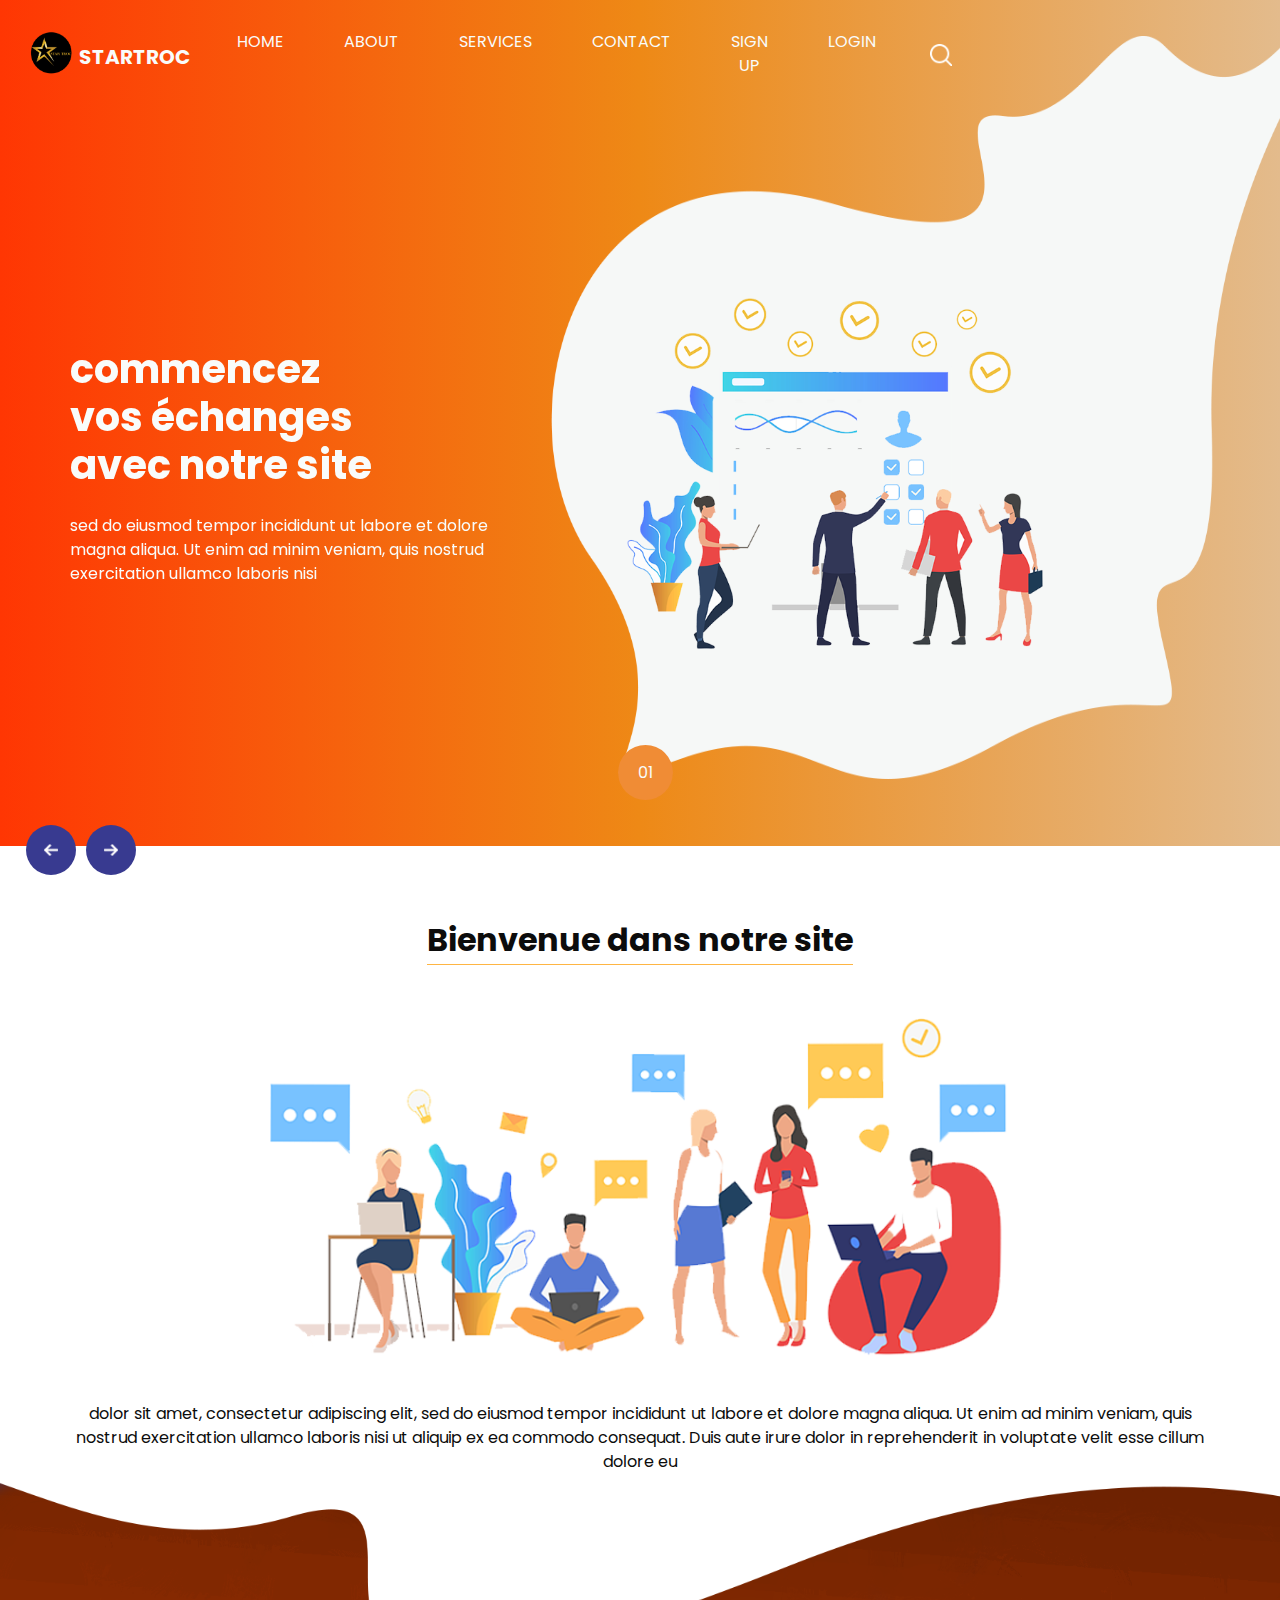
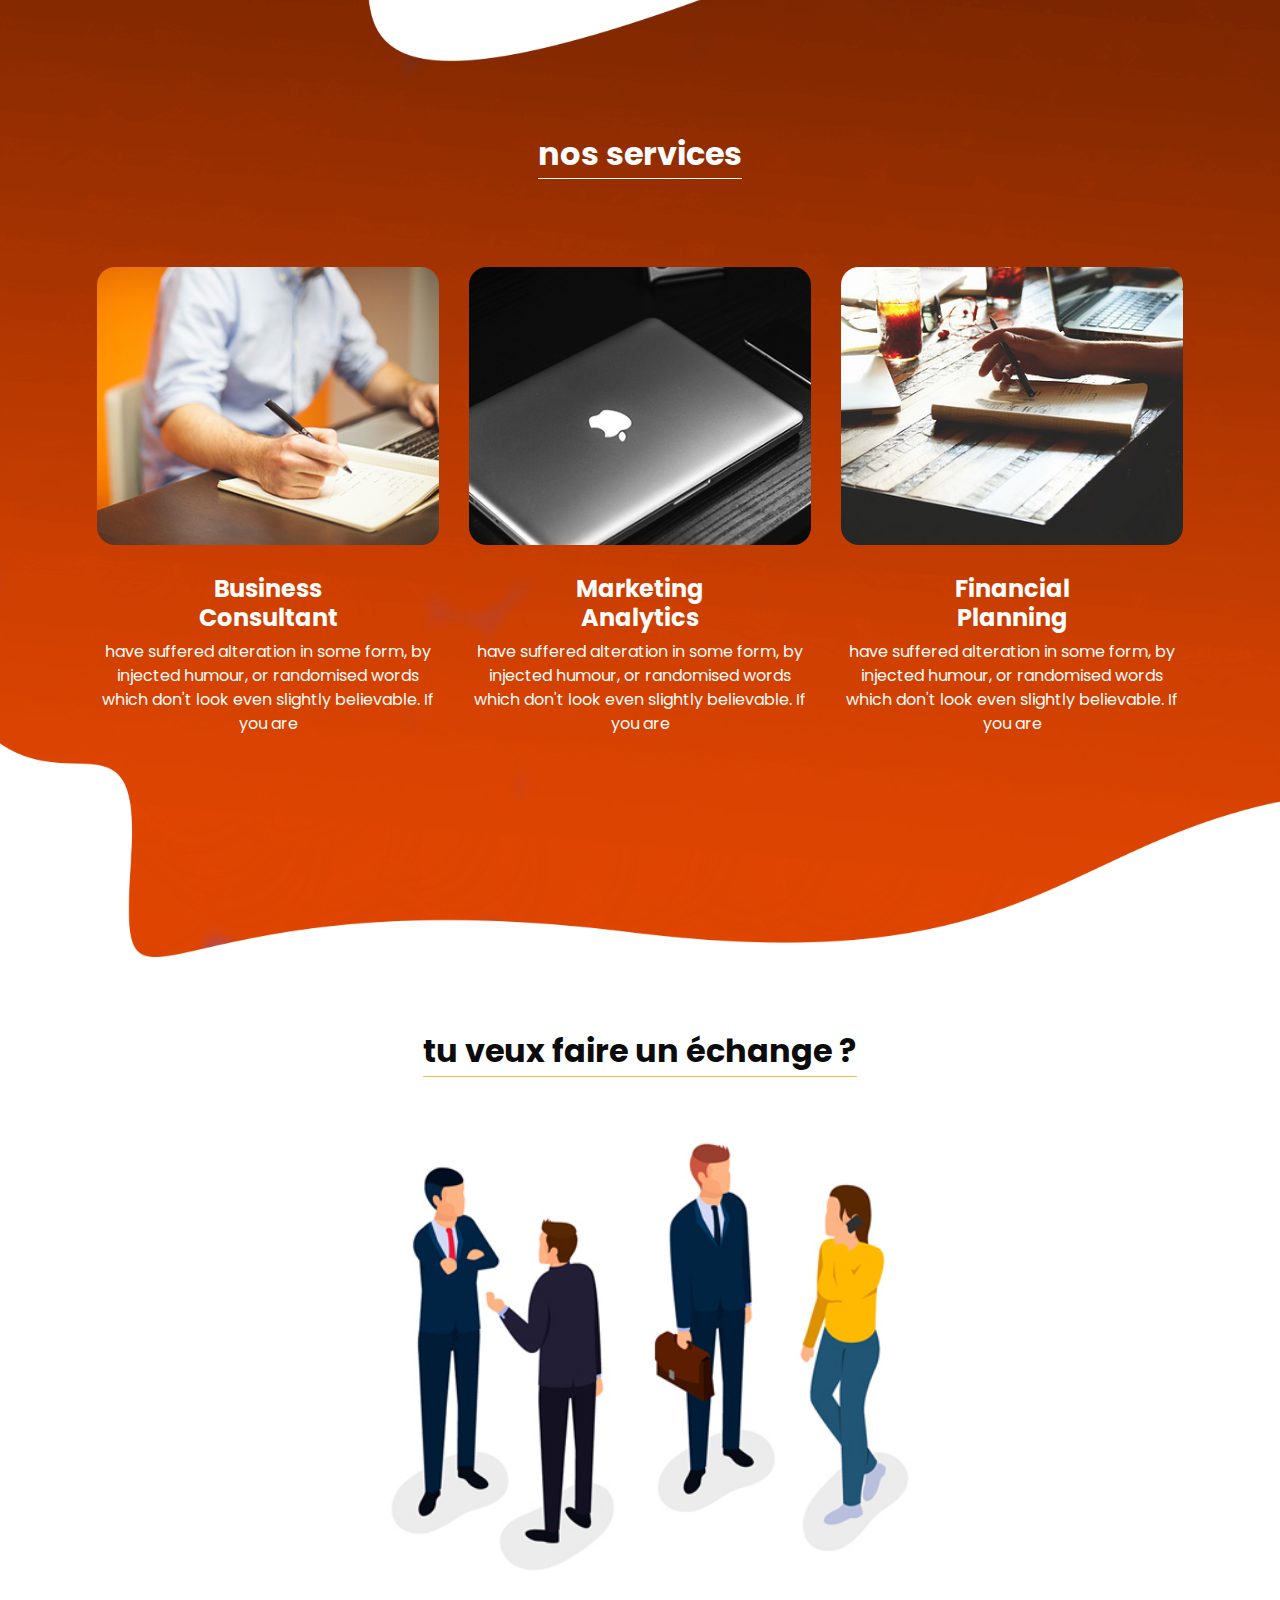
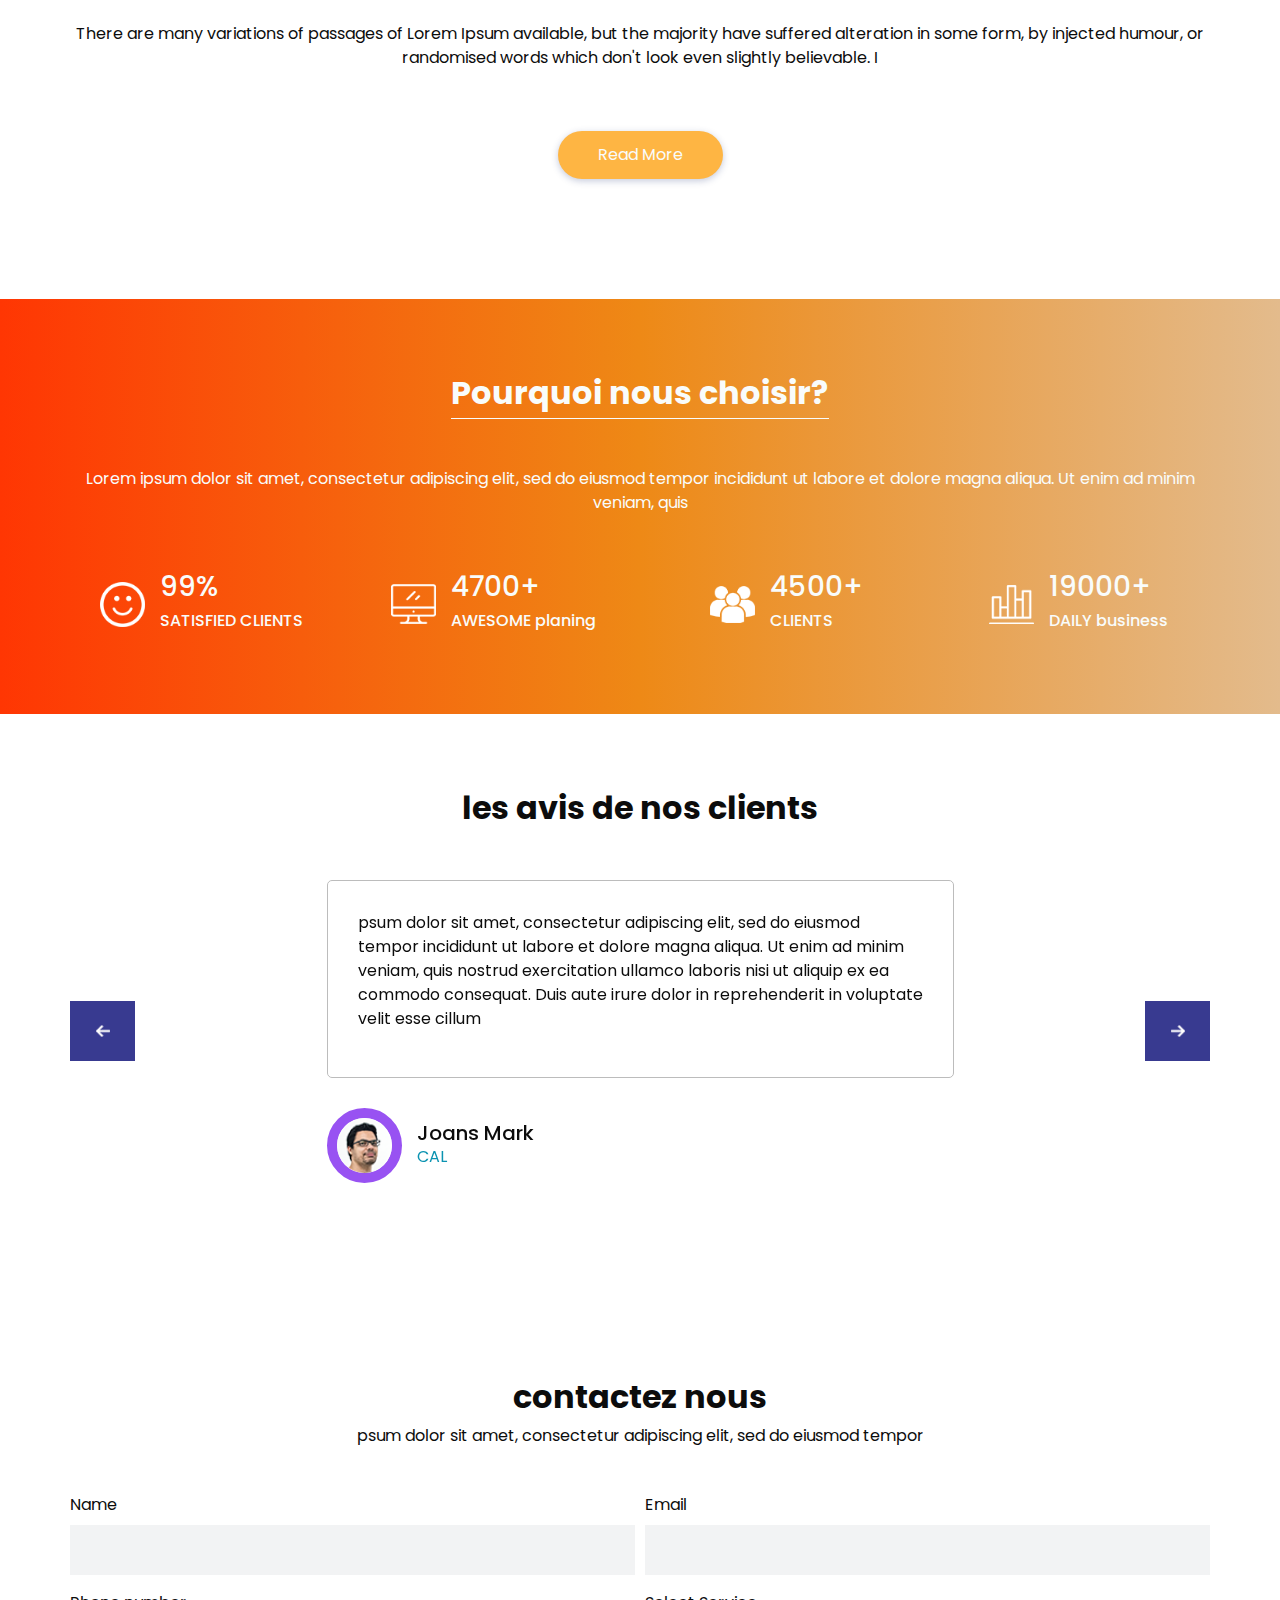
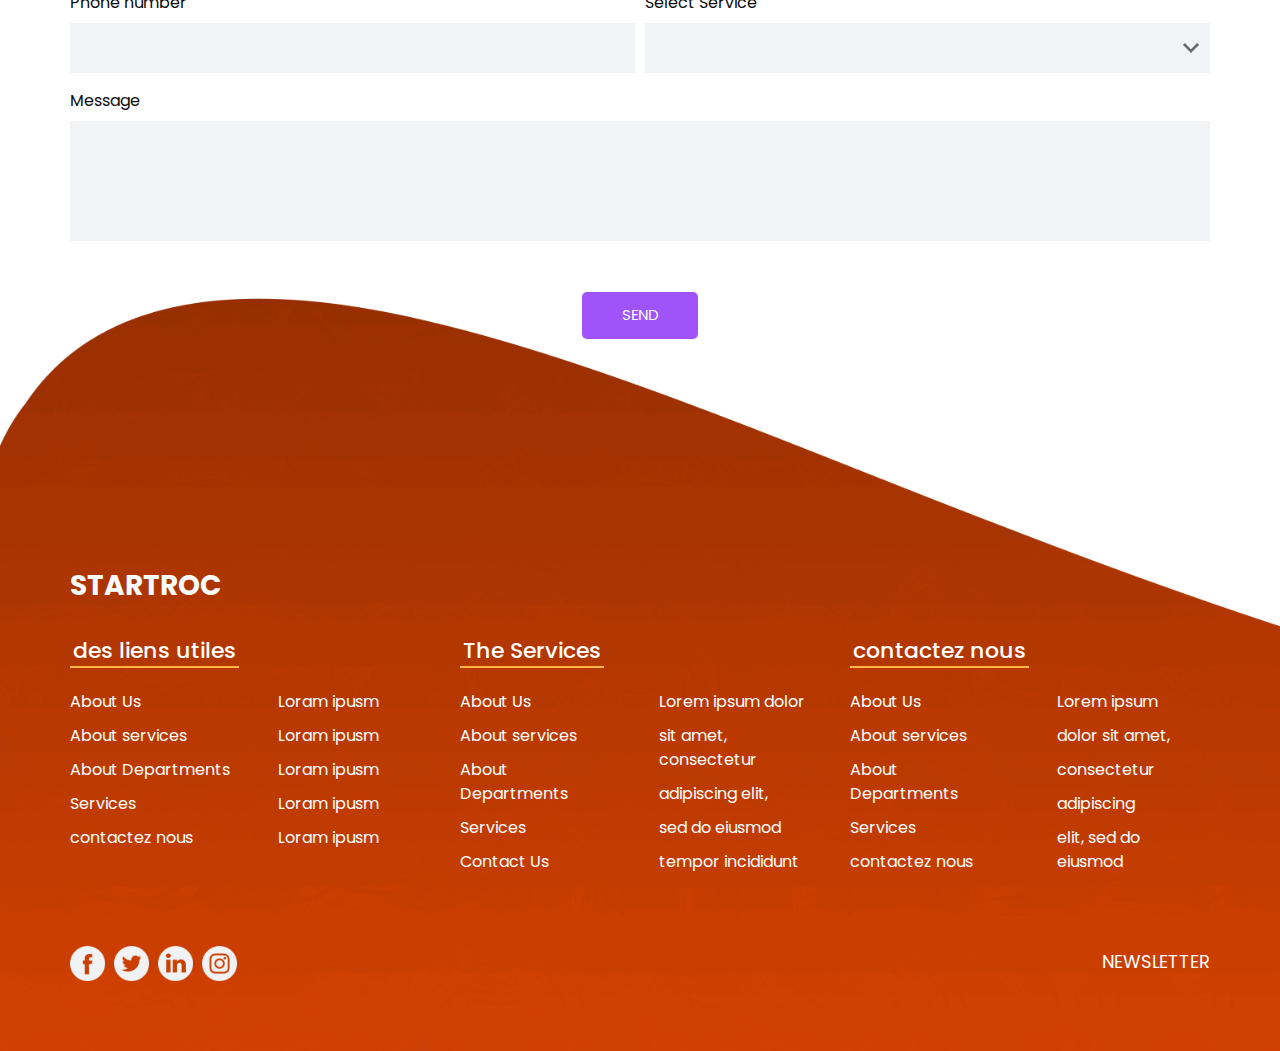
<file: BigWing/index.html>
<!DOCTYPE html><html><head><meta charset="utf-8"/>

  
  <meta http-equiv="X-UA-Compatible" content="IE=edge"/>
  <!-- Mobile Metas -->

  <meta name="viewport" content="width=device-width, initial-scale=1, shrink-to-fit=no"/>
  <!-- Site Metas -->
  <meta name="keywords" content=""/>
  <meta name="description" content=""/>
  <meta name="author" content=""/>

  <title>startroc</title>
  <!--<img src="images/logo.png" height="100px" width="100px">-->

  <!-- slider stylesheet -->
  <link rel="stylesheet" type="text/css" href="https://cdnjs.cloudflare.com/ajax/libs/OwlCarousel2/2.1.3/assets/owl.carousel.min.css"/>

  <!-- bootstrap core css -->
  <link rel="stylesheet" type="text/css" href="css/bootstrap.css"/>

  <!-- fonts style -->
  <link href="https://fonts.googleapis.com/css?family=Dosis:400,500|Poppins:400,700&amp;display=swap" rel="stylesheet"/>
  <!-- Custom styles for this template -->
  <link href="css/style.css" rel="stylesheet"/>
  <!-- responsive style -->
  <link href="css/responsive.css" rel="stylesheet"/>
</head>

<body>
  <div class="hero_area">
    <!-- header section strats -->
    <header class="header_section">
      <div class="container-fluid">
        <div class="row">
          <div class="col-lg-8">
            <nav class="navbar navbar-expand-lg custom_nav-container ">
              <img src="images/logo.png" height="50px" width="60px">
              <a class="navbar-brand" href="index.html">
                <span>
                  startroc
                </span>
              </a>
              
              <button class="navbar-toggler" type="button" data-toggle="collapse" data-target="#navbarSupportedContent" aria-controls="navbarSupportedContent" aria-expanded="false" aria-label="Toggle navigation">
                <span class="navbar-toggler-icon"></span>
              </button>

              <div class="collapse navbar-collapse" id="navbarSupportedContent">
                <div class="d-flex  flex-column flex-lg-row align-items-center">
                  <ul class="navbar-nav  ">
                    <li class="nav-item active">
                      <a class="nav-link" href="index.html">Home <span class="sr-only">(current)</span></a>
                    </li>
                    <li class="nav-item">
                      <a class="nav-link" href="about.html">About </a>
                    </li>
                    <li class="nav-item">
                      <a class="nav-link" href="service.html">Services </a>
                    </li>
                    <li class="nav-item">
                      <a class="nav-link" href="contact.html">Contact</a>
                    </li>
                    <li class="nav-item">
                      <a class="nav-link" href="sign up.html"> Sign up</a>
                    </li>
                    <li class="nav-item">
                      <a class="nav-link" href="login.html"> Login</a>
                    </li>
                  </ul>
                  <form class="form-inline my-2 my-lg-0 ml-0 ml-lg-4 mb-3 mb-lg-0">
                    <button class="btn  my-2 my-sm-0 nav_search-btn" type="submit"></button>
                  </form>
                </div>
              </div>
            </nav>
          </div>
        </div>
      </div>
    </header>
    <!-- end header section -->
    <!-- slider section -->
    <section class=" slider_section ">
      <div id="carouselExampleIndicators" class="carousel slide" data-ride="carousel">
        <ol class="carousel-indicators">
          <li data-target="#carouselExampleIndicators" data-slide-to="0" class="active">01</li>
          <li data-target="#carouselExampleIndicators" data-slide-to="1">02</li>
          <li data-target="#carouselExampleIndicators" data-slide-to="2">03</li>
        </ol>
        <div class="carousel-inner">
          <div class="carousel-item active">
            <div class="container">
              <div class="row">
                <div class="col-lg-5 col-md-6">
                  <div class="slider_detail-box">
                    <h1>
                     commencez  <br/>
                      vos échanges<br/>
                      avec notre site
                    </h1>
                    <p>
                      sed do eiusmod tempor incididunt ut labore et dolore magna aliqua. Ut enim ad minim veniam, quis
                      nostrud exercitation ullamco laboris nisi
                    </p>
                    
                  </div>
                </div>
                <div class="col-md-6">
                  <div class="slider_img-box">
                    <img src="images/slider-img.png" alt=""/>
                  </div>
                </div>
              </div>
            </div>
          </div>
          <div class="carousel-item">
            <div class="container">
              <div class="row">
                <div class="col-lg-5 col-md-6">
                  <div class="slider_detail-box">
                    <h1>
                      faire <br/>
                     un don <br/>
                      
                    </h1>
                    <p>
                      sed do eiusmod tempor incididunt ut labore et dolore magna aliqua. Ut enim ad minim veniam, quis
                      nostrud exercitation ullamco laboris nisi
                    </p>
                    
                  </div>
                </div>
                <div class="col-md-6">
                  <div class="slider_img-box">
                    <img src="images/slider-img.png" alt=""/>
                  </div>
                </div>
              </div>
            </div>
          </div>
          <div class="carousel-item">
            <div class="container">
              <div class="row">
                <div class="col-lg-5 col-md-6">
                  <div class="slider_detail-box">
                    <h1>
                      commencez  <br/>
                      vos échanges<br/>
                      avec notre site
                    </h1>
                    <p>
                      sed do eiusmod tempor incididunt ut labore et dolore magna aliqua. Ut enim ad minim veniam, quis
                      nostrud exercitation ullamco laboris nisi
                    </p>
                    
                  </div>
                </div>
                <div class="col-md-6">
                  <div class="slider_img-box">
                    <img src="images/slider-img.png" alt=""/>
                  </div>
                </div>
              </div>
            </div>
          </div>
        </div>
        <div class="carousel_btn-container">
          <a class="carousel-control-prev" href="#carouselExampleIndicators" role="button" data-slide="prev">
            <span class="sr-only">Previous</span>
          </a>
          <a class="carousel-control-next" href="#carouselExampleIndicators" role="button" data-slide="next">
            <span class="sr-only">Next</span>
          </a>
        </div>
      </div>
    </section>
    <!-- end slider section -->
  </div>

  <!-- welcome section -->
  <section class="welcome_section layout_padding">
    <div class="container">
      <div class="custom_heading-container">
        <h2>
         Bienvenue dans notre site
        </h2>
      </div>
      <div class="layout_padding2">
        <div class="img-box">
          <img src="images/welcome.png" alt=""/>
        </div>
        <div class="detail-box">
          <p>
            dolor sit amet, consectetur adipiscing elit, sed do eiusmod tempor incididunt ut labore et dolore magna
            aliqua.
            Ut enim ad minim veniam, quis nostrud exercitation ullamco laboris nisi ut aliquip ex ea commodo consequat.
            Duis
            aute irure dolor in reprehenderit in voluptate velit esse cillum dolore eu
          </p>
          
        </div>
      </div>

    </div>
  </section>
  <!-- end welcome section -->

  <!-- service section -->

  <section class="service_section">
    <div class="container">
      <div class="custom_heading-container">
        <h2>
          nos services
        </h2>
      </div>
      <div class="service_container layout_padding2">
        <div class="service_box">
          <div class="img-box">
            <img src="images/s-1.jpg" alt=""/>
          </div>
          <div class="detail-box">
            <h4>
              Business <br/>
              Consultant
            </h4>
            <p>
              have suffered alteration in some form, by injected humour, or randomised words which don&#39;t look even
              slightly believable. If you are
            </p>
          </div>
        </div>
        <div class="service_box">
          <div class="img-box">
            <img src="images/s-2.jpg" alt=""/>
          </div>
          <div class="detail-box">
            <h4>
              Marketing <br/>
              Analytics
            </h4>
            <p>
              have suffered alteration in some form, by injected humour, or randomised words which don&#39;t look even
              slightly believable. If you are
            </p>
          </div>
        </div>
        <div class="service_box">
          <div class="img-box">
            <img src="images/s-3.jpg" alt=""/>
          </div>
          <div class="detail-box">
            <h4>
              Financial <br/>
              Planning
            </h4>
            <p>
              have suffered alteration in some form, by injected humour, or randomised words which don&#39;t look even
              slightly believable. If you are
            </p>
          </div>
        </div>
      </div>
      
    </div>
  </section>

  <!-- end service section -->
  <!--problem section -->
  <section class="problem_section layout_padding">
    <div class="container">
      <div class="custom_heading-container">
        <h2>
          tu veux faire un échange ?
        </h2>
      </div>
      <div class="layout_padding2">
        <div class="img-box">
          <img src="images/problem.jpg" alt=""/>
        </div>
        <div class="detail-box">
          <p>
            There are many variations of passages of Lorem Ipsum available, but the majority have suffered alteration in
            some form, by injected humour, or randomised words which don&#39;t look even slightly believable. I
          </p>
          <div>
            <a href="">
              Read More
            </a>
          </div>
        </div>
      </div>

    </div>
  </section>
  <!-- end problem section -->
  <!-- why section -->

  <section class="why_section layout_padding">
    <div class="container">
      <div class="custom_heading-container">
        <h2>
          Pourquoi nous choisir?
        </h2>
      </div>
      <div class="content-container">
        <p>
          Lorem ipsum dolor sit amet, consectetur adipiscing elit, sed do eiusmod tempor incididunt ut labore et dolore
          magna aliqua. Ut enim ad minim veniam, quis
        </p>
        <div class="row">
          <div class="col-md-3 col-sm-6">
            <div class="img-box">
              <img src="images/smiley.png" alt=""/>
            </div>
            <div class="detail-box">
              <h3>
                99%
              </h3>
              <h6>
                SATISFIED CLIENTS
              </h6>
            </div>
          </div>
          <div class="col-md-3 col-sm-6">
            <div class="img-box">
              <img src="images/monitor.png" alt=""/>
            </div>
            <div class="detail-box">
              <h3>
                4700+
              </h3>
              <h6>
                AWESOME planing
              </h6>
            </div>
          </div>
          <div class="col-md-3 col-sm-6">
            <div class="img-box">
              <img src="images/multiple-users-silhouette.png" alt=""/>
            </div>
            <div class="detail-box">
              <h3>
                4500+
              </h3>
              <h6>
                CLIENTS
              </h6>
            </div>
          </div>
          <div class="col-md-3 col-sm-6">
            <div class="img-box">
              <img src="images/bar-chart.png" alt=""/>
            </div>
            <div class="detail-box">
              <h3>
                19000+
              </h3>
              <h6>
                DAILY business
              </h6>
            </div>
          </div>
        </div>
      </div>
    </div>
  </section>


  <!-- end why section -->

  <!-- client section -->
  <section class="client_section layout_padding">
    <div class="container">
      <h2>
       les avis de nos clients 
      </h2>
      <div id="carouselExampleControls" class="carousel slide" data-ride="carousel">
        <div class="carousel-inner">
          <div class="carousel-item active">
            <div class="client_container layout_padding2">
              <div class="client_text">
                <p>
                  psum dolor sit amet, consectetur adipiscing elit, sed do eiusmod tempor incididunt ut labore et dolore
                  magna
                  aliqua. Ut enim ad minim veniam, quis nostrud exercitation ullamco laboris nisi ut aliquip ex ea
                  commodo
                  consequat. Duis aute irure dolor in reprehenderit in voluptate velit esse cillum
                </p>
              </div>
              <div class="detail-box">
                <div class="img-box">
                  <img src="images/client.png" alt=""/>
                </div>
                <div class="name">
                  <h5>
                    Joans Mark
                  </h5>
                  <p>
                    cal
                  </p>
                </div>
              </div>
            </div>
          </div>
          <div class="carousel-item">
            <div class="client_container layout_padding2">
              <div class="client_text">
                <p>
                  psum dolor sit amet, consectetur adipiscing elit, sed do eiusmod tempor incididunt ut labore et dolore
                  magna
                  aliqua. Ut enim ad minim veniam, quis nostrud exercitation ullamco laboris nisi ut aliquip ex ea
                  commodo
                  consequat. Duis aute irure dolor in reprehenderit in voluptate velit esse cillum
                </p>
              </div>
              <div class="detail-box">
                <div class="img-box">
                  <img src="images/client.png" alt=""/>
                </div>
                <div class="name">
                  <h5>
                    Joans Mark
                  </h5>
                  <p>
                    cal
                  </p>
                </div>
              </div>
            </div>
          </div>
          <div class="carousel-item">
            <div class="client_container layout_padding2">
              <div class="client_text">
                <p>
                  psum dolor sit amet, consectetur adipiscing elit, sed do eiusmod tempor incididunt ut labore et dolore
                  magna
                  aliqua. Ut enim ad minim veniam, quis nostrud exercitation ullamco laboris nisi ut aliquip ex ea
                  commodo
                  consequat. Duis aute irure dolor in reprehenderit in voluptate velit esse cillum
                </p>
              </div>
              <div class="detail-box">
                <div class="img-box">
                  <img src="images/client.png" alt=""/>
                </div>
                <div class="name">
                  <h5>
                    Joans Mark
                  </h5>
                  <p>
                    cal
                  </p>
                </div>
              </div>
            </div>
          </div>
        </div>
        <a class="carousel-control-prev" href="#carouselExampleControls" role="button" data-slide="prev">
          <span class="sr-only">precédent</span>
        </a>
        <a class="carousel-control-next" href="#carouselExampleControls" role="button" data-slide="next">
          <span class="sr-only">suivant</span>
        </a>
      </div>

    </div>
  </section>
  <!-- end client section -->
  <!-- contact section -->
  <section class="contact_section layout_padding">
    <div class="container contact_heading">
      <h2>
        contactez nous
      </h2>
      <p>
        psum dolor sit amet, consectetur adipiscing elit, sed do eiusmod tempor
      </p>
    </div>
    <div class="container">
      <form>
        <div class="form-row">
          <div class="form-group col-md-6">
            <label for="inputName4">Name</label>
            <input type="text" class="form-control" id="inputName4"/>
          </div>
          <div class="form-group col-md-6">
            <label for="inputEmail4">Email</label>
            <input type="email" class="form-control" id="inputEmail4"/>
          </div>

        </div>
        <div class="form-row">
          <div class="form-group col-md-6">
            <label for="inputNumber4">Phone number</label>
            <input type="tel" class="form-control" id="inputNumber4"/>
          </div>
          <div class="form-group col-md-6">
            <label for="inputState">Select Service</label>
            <select id="inputState" class="form-control">
              <option selected=""></option>
              <option>...</option>
            </select>
          </div>

        </div>
        <div class="form-group">
          <label for="inputMessage">Message</label>
          <input type="text" class="form-control" id="inputMessage" placeholder=""/>
        </div>
    </div>

    <div class="d-flex justify-content-center">
      <button type="submit" class="">Send</button>
    </div>
    </form>
    
  </section>


  <!-- end contact section -->
  <div class="footer_bg">
    <!-- info section -->
    <section class="info_section layout_padding2-bottom">
      <div class="container">
        <h3 class="">
          startroc
        </h3>
      </div>
      <div class="container info_content">

        <div>
          <div class="row">
            <div class="col-md-6 col-lg-4">
              <div class="d-flex">
                <h5>
                  des liens utiles
                </h5>
              </div>
              <div class="d-flex ">
                <ul>
                  <li>
                    <a href="">
                      About Us
                    </a>
                  </li>
                  <li>
                    <a href="">
                      About services
                    </a>
                  </li>
                  <li>
                    <a href="">
                      About Departments
                    </a>
                  </li>
                  <li>
                    <a href="">
                      Services
                    </a>
                  </li>
                  <li>
                    <a href="">
                      contactez nous
                    </a>
                  </li>
                </ul>
                <ul class="ml-3 ml-md-5">
                  <li>
                    <a href="">
                      Loram ipusm
                    </a>
                  </li>
                  <li>
                    <a href="">
                      Loram ipusm
                    </a>
                  </li>
                  <li>
                    <a href="">
                      Loram ipusm
                    </a>
                  </li>
                  <li>
                    <a href="">
                      Loram ipusm
                    </a>
                  </li>
                  <li>
                    <a href="">
                      Loram ipusm
                    </a>
                  </li>
                </ul>
              </div>
            </div>
            <div class="col-md-6 col-lg-4">
              <div class="d-flex">
                <h5>
                  The Services
                </h5>
              </div>
              <div class="d-flex ">
                <ul>
                  <li>
                    <a href="">
                      About Us
                    </a>
                  </li>
                  <li>
                    <a href="">
                      About services
                    </a>
                  </li>
                  <li>
                    <a href="">
                      About Departments
                    </a>
                  </li>
                  <li>
                    <a href="">
                      Services
                    </a>
                  </li>
                  <li>
                    <a href="">
                      Contact Us
                    </a>
                  </li>
                </ul>
                <ul class="ml-3 ml-md-5">
                  <li>
                    <a href="">
                      Lorem ipsum dolor
                    </a>
                  </li>
                  <li>
                    <a href="">
                      sit amet, consectetur
                    </a>
                  </li>
                  <li>
                    <a href="">
                      adipiscing elit,
                    </a>
                  </li>
                  <li>
                    <a href="">
                      sed do eiusmod
                    </a>
                  </li>
                  <li>
                    <a href="">
                      tempor incididunt
                    </a>
                  </li>
                </ul>
              </div>
            </div>
            <div class="col-md-6 col-lg-4">
              <div class="d-flex">
                <h5>
                 contactez nous
                </h5>
              </div>
              <div class="d-flex ">
                <ul>
                  <li>
                    <a href="">
                      About Us
                    </a>
                  </li>
                  <li>
                    <a href="">
                      About services
                    </a>
                  </li>
                  <li>
                    <a href="">
                      About Departments
                    </a>
                  </li>
                  <li>
                    <a href="">
                      Services
                    </a>
                  </li>
                  <li>
                    <a href="">
                      contactez nous
                    </a>
                  </li>
                </ul>
                <ul class="ml-3 ml-md-5">
                  <li>
                    <a href="">
                      Lorem ipsum
                    </a>
                  </li>
                  <li>
                    <a href="">
                      dolor sit amet,
                    </a>
                  </li>
                  <li>
                    <a href="">
                      consectetur
                    </a>
                  </li>
                  <li>
                    <a href="">
                      adipiscing
                    </a>
                  </li>
                  <li>
                    <a href="">
                      elit, sed do eiusmod
                    </a>
                  </li>
                </ul>
              </div>
            </div>
          </div>
        </div>
        <div class="d-flex flex-column flex-lg-row justify-content-between align-items-center align-items-lg-baseline">
          <div class="social-box">
            <a href="">
              <img src="images/fb.png" alt=""/>
            </a>

            <a href="">
              <img src="images/twitter.png" alt=""/>
            </a>
            <a href="">
              <img src="images/linkedin1.png" alt=""/>
            </a>
            <a href="">
              <img src="images/instagram1.png" alt=""/>
            </a>
          </div>
          <div class="form_container mt-5">
            <form action="">
              <label for="subscribeMail">
                Newsletter
              </label>
             
            </form>
          </div>
        </div>
      </div>

    </section>

    <!-- end info_section -->

    
  </div>


  <script type="text/javascript" src="js/jquery-3.4.1.min.js"></script>
  <script type="text/javascript" src="js/bootstrap.js"></script>



</body></html>
</file>
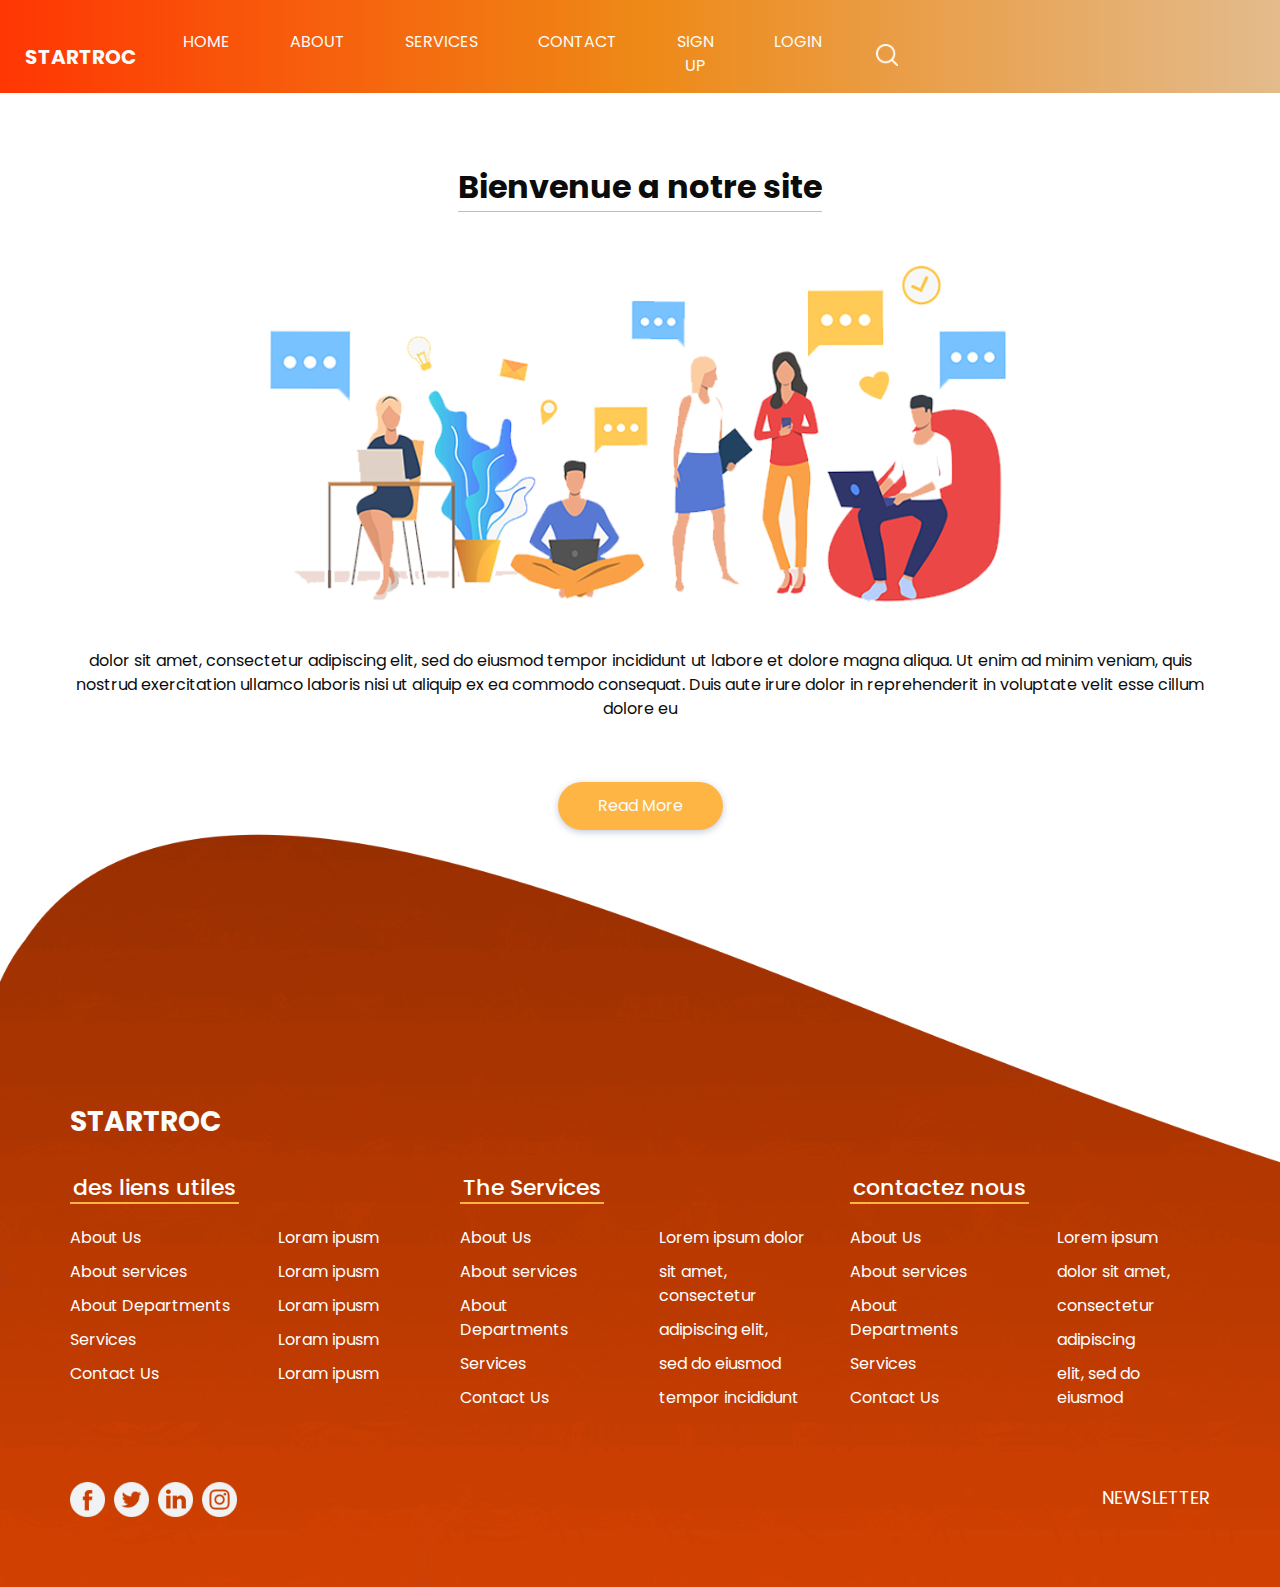
<file: BigWing/about.html>
<!DOCTYPE html><html><head><meta charset="utf-8"/>

  
  <meta http-equiv="X-UA-Compatible" content="IE=edge"/>
  <!-- Mobile Metas -->
  <meta name="viewport" content="width=device-width, initial-scale=1, shrink-to-fit=no"/>
  <!-- Site Metas -->
  <meta name="keywords" content=""/>
  <meta name="description" content=""/>
  <meta name="author" content=""/>

  <title>startroc</title>

  <!-- slider stylesheet -->
  <link rel="stylesheet" type="text/css" href="https://cdnjs.cloudflare.com/ajax/libs/OwlCarousel2/2.1.3/assets/owl.carousel.min.css"/>

  <!-- bootstrap core css -->
  <link rel="stylesheet" type="text/css" href="css/bootstrap.css"/>

  <!-- fonts style -->
  <link href="https://fonts.googleapis.com/css?family=Dosis:400,500|Poppins:400,700&amp;display=swap" rel="stylesheet"/>
  <!-- Custom styles for this template -->
  <link href="css/style.css" rel="stylesheet"/>
  <!-- responsive style -->
  <link href="css/responsive.css" rel="stylesheet"/>
</head>

<body class="sub_page">
  <div class="hero_area">
    <!-- header section strats -->
    <header class="header_section">
      <div class="container-fluid">
        <div class="row">
          <div class="col-lg-8">
            <nav class="navbar navbar-expand-lg custom_nav-container ">
              <a class="navbar-brand" href="index.html">
                <span>
                 startroc
                </span>
              </a>
              <button class="navbar-toggler" type="button" data-toggle="collapse" data-target="#navbarSupportedContent" aria-controls="navbarSupportedContent" aria-expanded="false" aria-label="Toggle navigation">
                <span class="navbar-toggler-icon"></span>
              </button>

              <div class="collapse navbar-collapse" id="navbarSupportedContent">
                <div class="d-flex  flex-column flex-lg-row align-items-center">
                  <ul class="navbar-nav  ">
                    <li class="nav-item active">
                      <a class="nav-link" href="index.html">Home <span class="sr-only">(current)</span></a>
                    </li>
                    <li class="nav-item">
                      <a class="nav-link" href="about.html">About </a>
                    </li>
                    <li class="nav-item">
                      <a class="nav-link" href="service.html">Services </a>
                    </li>
                    <li class="nav-item">
                      <a class="nav-link" href="contact.html">Contact</a>
                    </li>
                    <li class="nav-item">
                      <a class="nav-link" href="sign up.html">Sign up</a>
                    </li>
                    <li class="nav-item">
                      <a class="nav-link" href="login.html"> Login</a>
                    </li>
                  </ul>
                  <form class="form-inline my-2 my-lg-0 ml-0 ml-lg-4 mb-3 mb-lg-0">
                    <button class="btn  my-2 my-sm-0 nav_search-btn" type="submit"></button>
                  </form>
                </div>
              </div>
            </nav>
          </div>
        </div>
      </div>
    </header>
    <!-- end header section -->
  </div>

  <!-- welcome section -->
  <section class="welcome_section layout_padding">
    <div class="container">
      <div class="custom_heading-container">
        <h2>
          Bienvenue a notre site
        </h2>
      </div>
      <div class="layout_padding2">
        <div class="img-box">
          <img src="images/welcome.png" alt=""/>
        </div>
        <div class="detail-box">
          <p>
            dolor sit amet, consectetur adipiscing elit, sed do eiusmod tempor incididunt ut labore et dolore magna
            aliqua.
            Ut enim ad minim veniam, quis nostrud exercitation ullamco laboris nisi ut aliquip ex ea commodo consequat.
            Duis
            aute irure dolor in reprehenderit in voluptate velit esse cillum dolore eu
          </p>
          <div>
            <a href="">
              Read More
            </a>
          </div>
        </div>
      </div>

    </div>
  </section>
  <!-- end welcome section -->



  <div class="footer_bg">
    <!-- info section -->
    <section class="info_section layout_padding2-bottom">
      <div class="container">
        <h3 class="">
          startroc
        </h3>
      </div>
      <div class="container info_content">

        <div>
          <div class="row">
            <div class="col-md-6 col-lg-4">
              <div class="d-flex">
                <h5>
                  des liens utiles
                </h5>
              </div>
              <div class="d-flex ">
                <ul>
                  <li>
                    <a href="">
                      About Us
                    </a>
                  </li>
                  <li>
                    <a href="">
                      About services
                    </a>
                  </li>
                  <li>
                    <a href="">
                      About Departments
                    </a>
                  </li>
                  <li>
                    <a href="">
                      Services
                    </a>
                  </li>
                  <li>
                    <a href="">
                      Contact Us
                    </a>
                  </li>
                </ul>
                <ul class="ml-3 ml-md-5">
                  <li>
                    <a href="">
                      Loram ipusm
                    </a>
                  </li>
                  <li>
                    <a href="">
                      Loram ipusm
                    </a>
                  </li>
                  <li>
                    <a href="">
                      Loram ipusm
                    </a>
                  </li>
                  <li>
                    <a href="">
                      Loram ipusm
                    </a>
                  </li>
                  <li>
                    <a href="">
                      Loram ipusm
                    </a>
                  </li>
                </ul>
              </div>
            </div>
            <div class="col-md-6 col-lg-4">
              <div class="d-flex">
                <h5>
                  The Services
                </h5>
              </div>
              <div class="d-flex ">
                <ul>
                  <li>
                    <a href="">
                      About Us
                    </a>
                  </li>
                  <li>
                    <a href="">
                      About services
                    </a>
                  </li>
                  <li>
                    <a href="">
                      About Departments
                    </a>
                  </li>
                  <li>
                    <a href="">
                      Services
                    </a>
                  </li>
                  <li>
                    <a href="">
                      Contact Us
                    </a>
                  </li>
                </ul>
                <ul class="ml-3 ml-md-5">
                  <li>
                    <a href="">
                      Lorem ipsum dolor
                    </a>
                  </li>
                  <li>
                    <a href="">
                      sit amet, consectetur
                    </a>
                  </li>
                  <li>
                    <a href="">
                      adipiscing elit,
                    </a>
                  </li>
                  <li>
                    <a href="">
                      sed do eiusmod
                    </a>
                  </li>
                  <li>
                    <a href="">
                      tempor incididunt
                    </a>
                  </li>
                </ul>
              </div>
            </div>
            <div class="col-md-6 col-lg-4">
              <div class="d-flex">
                <h5>
                  contactez nous
                </h5>
              </div>
              <div class="d-flex ">
                <ul>
                  <li>
                    <a href="">
                      About Us
                    </a>
                  </li>
                  <li>
                    <a href="">
                      About services
                    </a>
                  </li>
                  <li>
                    <a href="">
                      About Departments
                    </a>
                  </li>
                  <li>
                    <a href="">
                      Services
                    </a>
                  </li>
                  <li>
                    <a href="">
                      Contact Us
                    </a>
                  </li>
                </ul>
                <ul class="ml-3 ml-md-5">
                  <li>
                    <a href="">
                      Lorem ipsum
                    </a>
                  </li>
                  <li>
                    <a href="">
                      dolor sit amet,
                    </a>
                  </li>
                  <li>
                    <a href="">
                      consectetur
                    </a>
                  </li>
                  <li>
                    <a href="">
                      adipiscing
                    </a>
                  </li>
                  <li>
                    <a href="">
                      elit, sed do eiusmod
                    </a>
                  </li>
                </ul>
              </div>
            </div>
          </div>
        </div>
        <div class="d-flex flex-column flex-lg-row justify-content-between align-items-center align-items-lg-baseline">
          <div class="social-box">
            <a href="">
              <img src="images/fb.png" alt=""/>
            </a>

            <a href="">
              <img src="images/twitter.png" alt=""/>
            </a>
            <a href="">
              <img src="images/linkedin1.png" alt=""/>
            </a>
            <a href="">
              <img src="images/instagram1.png" alt=""/>
            </a>
          </div>
          <div class="form_container mt-5">
            <form action="">
              <label for="subscribeMail">
                Newsletter
              </label>
              
            </form>
          </div>
        </div>
      </div>

    </section>

    <!-- end info_section -->

    
  </div>


  <script type="text/javascript" src="js/jquery-3.4.1.min.js"></script>
  <script type="text/javascript" src="js/bootstrap.js"></script>
</body></html>
</file>
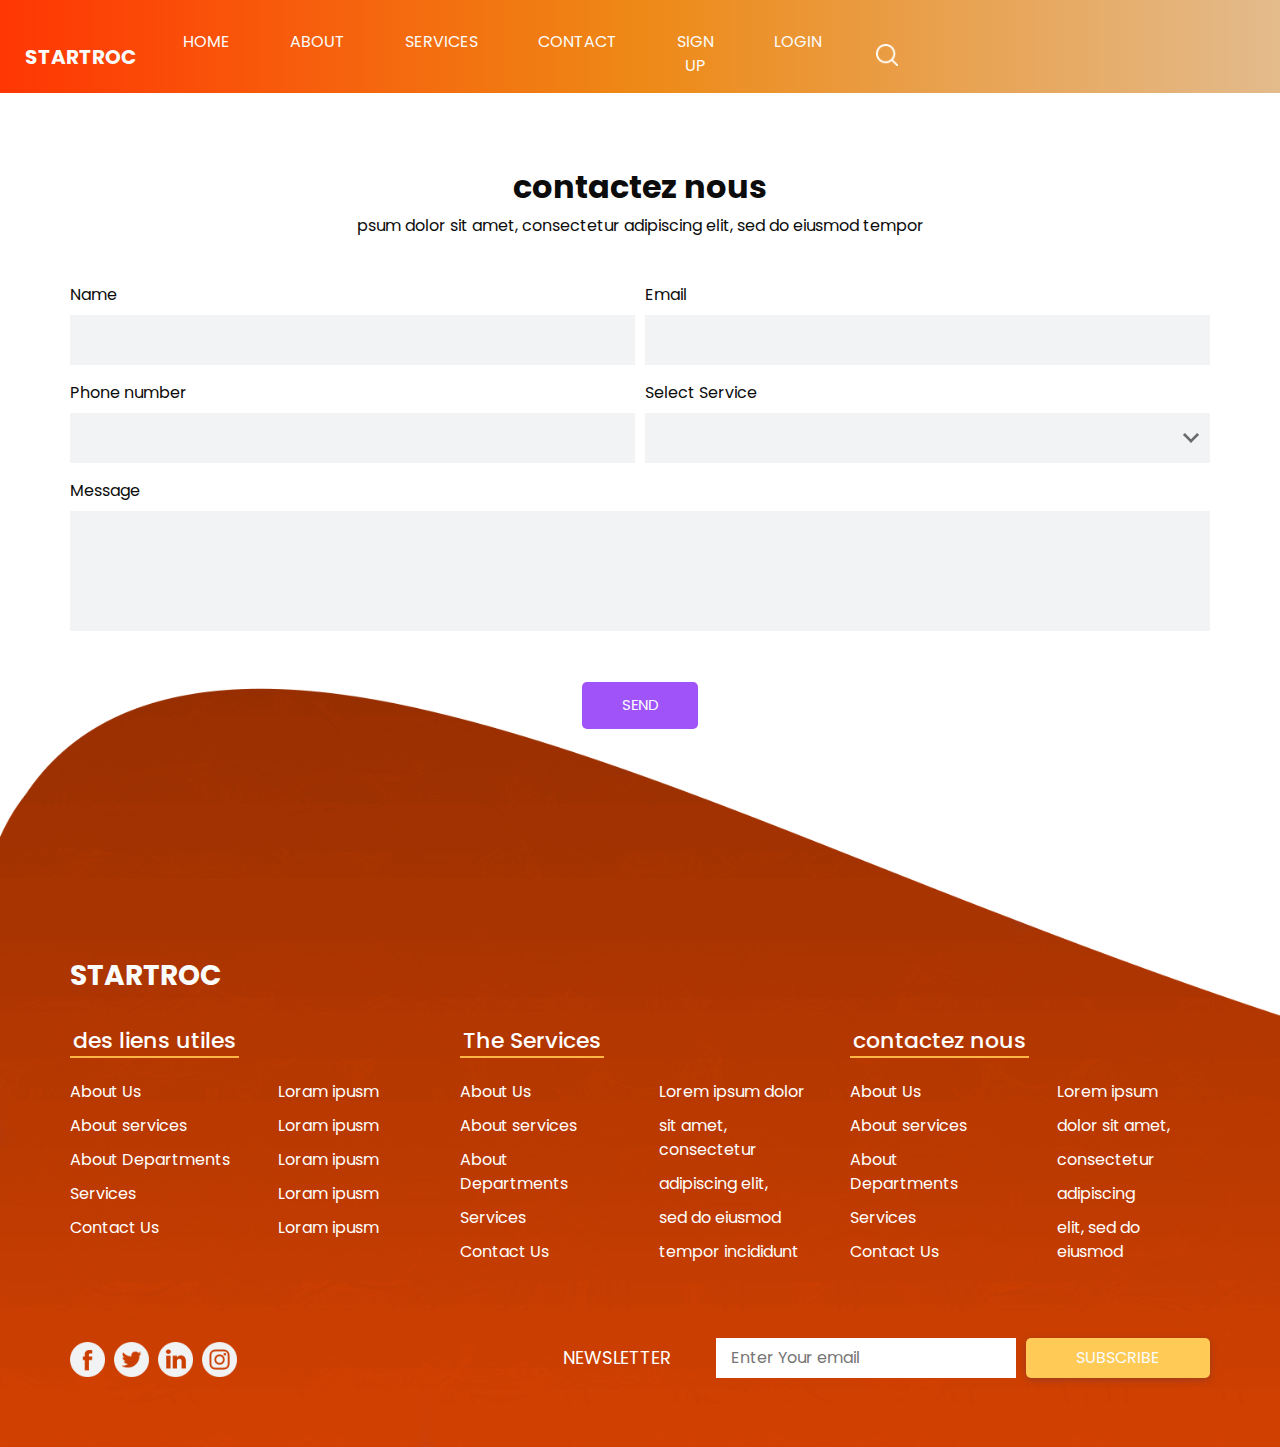
<file: BigWing/contact.html>
<!DOCTYPE html><html><head><meta charset="utf-8"/>

  
  <meta http-equiv="X-UA-Compatible" content="IE=edge"/>
  <!-- Mobile Metas -->
  <meta name="viewport" content="width=device-width, initial-scale=1, shrink-to-fit=no"/>
  <!-- Site Metas -->
  <meta name="keywords" content=""/>
  <meta name="description" content=""/>
  <meta name="author" content=""/>

  <title>startroc</title>

  <!-- slider stylesheet -->
  <link rel="stylesheet" type="text/css" href="https://cdnjs.cloudflare.com/ajax/libs/OwlCarousel2/2.1.3/assets/owl.carousel.min.css"/>

  <!-- bootstrap core css -->
  <link rel="stylesheet" type="text/css" href="css/bootstrap.css"/>

  <!-- fonts style -->
  <link href="https://fonts.googleapis.com/css?family=Dosis:400,500|Poppins:400,700&amp;display=swap" rel="stylesheet"/>
  <!-- Custom styles for this template -->
  <link href="css/style.css" rel="stylesheet"/>
  <!-- responsive style -->
  <link href="css/responsive.css" rel="stylesheet"/>
</head>

<body class="sub_page">
  <div class="hero_area">
    <!-- header section strats -->
    <header class="header_section">
      <div class="container-fluid">
        <div class="row">
          <div class="col-lg-8">
            <nav class="navbar navbar-expand-lg custom_nav-container ">
              <a class="navbar-brand" href="index.html">
                <span>
                  startroc
                </span>
              </a>
              <button class="navbar-toggler" type="button" data-toggle="collapse" data-target="#navbarSupportedContent" aria-controls="navbarSupportedContent" aria-expanded="false" aria-label="Toggle navigation">
                <span class="navbar-toggler-icon"></span>
              </button>

              <div class="collapse navbar-collapse" id="navbarSupportedContent">
                <div class="d-flex  flex-column flex-lg-row align-items-center">
                  <ul class="navbar-nav  ">
                    <li class="nav-item active">
                      <a class="nav-link" href="index.html">Home <span class="sr-only">(current)</span></a>
                    </li>
                    <li class="nav-item">
                      <a class="nav-link" href="about.html">About </a>
                    </li>
                    <li class="nav-item">
                      <a class="nav-link" href="service.html">Services </a>
                    </li>
                    <li class="nav-item">
                      <a class="nav-link" href="contact.html">Contact</a>
                    </li>
                    <li class="nav-item">
                      <a class="nav-link" href="sign up.html">Sign up</a>
                    </li>
                    <li class="nav-item">
                      <a class="nav-link" href="login.html"> Login</a>
                    </li>
                  </ul>
                  <form class="form-inline my-2 my-lg-0 ml-0 ml-lg-4 mb-3 mb-lg-0">
                    <button class="btn  my-2 my-sm-0 nav_search-btn" type="submit"></button>
                  </form>
                </div>
              </div>
            </nav>
          </div>
        </div>
      </div>
    </header>
    <!-- end header section -->
  </div>

  <!-- contact section -->
  <section class="contact_section layout_padding">
    <div class="container contact_heading">
      <h2>
       contactez nous
      </h2>
      <p>
        psum dolor sit amet, consectetur adipiscing elit, sed do eiusmod tempor
      </p>
    </div>
    <div class="container">
      <form>
        <div class="form-row">
          <div class="form-group col-md-6">
            <label for="inputName4">Name</label>
            <input type="text" class="form-control" id="inputName4"/>
          </div>
          <div class="form-group col-md-6">
            <label for="inputEmail4">Email</label>
            <input type="email" class="form-control" id="inputEmail4"/>
          </div>

        </div>
        <div class="form-row">
          <div class="form-group col-md-6">
            <label for="inputNumber4">Phone number</label>
            <input type="tel" class="form-control" id="inputNumber4"/>
          </div>
          <div class="form-group col-md-6">
            <label for="inputState">Select Service</label>
            <select id="inputState" class="form-control">
              <option selected=""></option>
              <option>...</option>
            </select>
          </div>

        </div>
        <div class="form-group">
          <label for="inputMessage">Message</label>
          <input type="text" class="form-control" id="inputMessage" placeholder=""/>
        </div>
    </div>

    <div class="d-flex justify-content-center">
      <button type="submit" class="">Send</button>
    </div>
    </form>
    
  </section>


  <!-- end contact section -->
  <div class="footer_bg">
    <!-- info section -->
    <section class="info_section layout_padding2-bottom">
      <div class="container">
        <h3 class="">
          startroc
        </h3>
      </div>
      <div class="container info_content">

        <div>
          <div class="row">
            <div class="col-md-6 col-lg-4">
              <div class="d-flex">
                <h5>
                 des liens utiles
                </h5>
              </div>
              <div class="d-flex ">
                <ul>
                  <li>
                    <a href="">
                      About Us
                    </a>
                  </li>
                  <li>
                    <a href="">
                      About services
                    </a>
                  </li>
                  <li>
                    <a href="">
                      About Departments
                    </a>
                  </li>
                  <li>
                    <a href="">
                      Services
                    </a>
                  </li>
                  <li>
                    <a href="">
                      Contact Us
                    </a>
                  </li>
                </ul>
                <ul class="ml-3 ml-md-5">
                  <li>
                    <a href="">
                      Loram ipusm
                    </a>
                  </li>
                  <li>
                    <a href="">
                      Loram ipusm
                    </a>
                  </li>
                  <li>
                    <a href="">
                      Loram ipusm
                    </a>
                  </li>
                  <li>
                    <a href="">
                      Loram ipusm
                    </a>
                  </li>
                  <li>
                    <a href="">
                      Loram ipusm
                    </a>
                  </li>
                </ul>
              </div>
            </div>
            <div class="col-md-6 col-lg-4">
              <div class="d-flex">
                <h5>
                  The Services
                </h5>
              </div>
              <div class="d-flex ">
                <ul>
                  <li>
                    <a href="">
                      About Us
                    </a>
                  </li>
                  <li>
                    <a href="">
                      About services
                    </a>
                  </li>
                  <li>
                    <a href="">
                      About Departments
                    </a>
                  </li>
                  <li>
                    <a href="">
                      Services
                    </a>
                  </li>
                  <li>
                    <a href="">
                      Contact Us
                    </a>
                  </li>
                </ul>
                <ul class="ml-3 ml-md-5">
                  <li>
                    <a href="">
                      Lorem ipsum dolor
                    </a>
                  </li>
                  <li>
                    <a href="">
                      sit amet, consectetur
                    </a>
                  </li>
                  <li>
                    <a href="">
                      adipiscing elit,
                    </a>
                  </li>
                  <li>
                    <a href="">
                      sed do eiusmod
                    </a>
                  </li>
                  <li>
                    <a href="">
                      tempor incididunt
                    </a>
                  </li>
                </ul>
              </div>
            </div>
            <div class="col-md-6 col-lg-4">
              <div class="d-flex">
                <h5>
                  contactez nous
                </h5>
              </div>
              <div class="d-flex ">
                <ul>
                  <li>
                    <a href="">
                      About Us
                    </a>
                  </li>
                  <li>
                    <a href="">
                      About services
                    </a>
                  </li>
                  <li>
                    <a href="">
                      About Departments
                    </a>
                  </li>
                  <li>
                    <a href="">
                      Services
                    </a>
                  </li>
                  <li>
                    <a href="">
                      Contact Us
                    </a>
                  </li>
                </ul>
                <ul class="ml-3 ml-md-5">
                  <li>
                    <a href="">
                      Lorem ipsum
                    </a>
                  </li>
                  <li>
                    <a href="">
                      dolor sit amet,
                    </a>
                  </li>
                  <li>
                    <a href="">
                      consectetur
                    </a>
                  </li>
                  <li>
                    <a href="">
                      adipiscing
                    </a>
                  </li>
                  <li>
                    <a href="">
                      elit, sed do eiusmod
                    </a>
                  </li>
                </ul>
              </div>
            </div>
          </div>
        </div>
        <div class="d-flex flex-column flex-lg-row justify-content-between align-items-center align-items-lg-baseline">
          <div class="social-box">
            <a href="">
              <img src="images/fb.png" alt=""/>
            </a>

            <a href="">
              <img src="images/twitter.png" alt=""/>
            </a>
            <a href="">
              <img src="images/linkedin1.png" alt=""/>
            </a>
            <a href="">
              <img src="images/instagram1.png" alt=""/>
            </a>
          </div>
          <div class="form_container mt-5">
            <form action="">
              <label for="subscribeMail">
                Newsletter
              </label>
              <input type="email" placeholder="Enter Your email" id="subscribeMail"/>
              <button type="submit">
                Subscribe
              </button>
            </form>
          </div>
        </div>
      </div>

    </section>

    <!-- end info_section -->

    <!-- footer section -->
    
  </div>


  <script type="text/javascript" src="js/jquery-3.4.1.min.js"></script>
  <script type="text/javascript" src="js/bootstrap.js"></script>
</body></html>
</file>
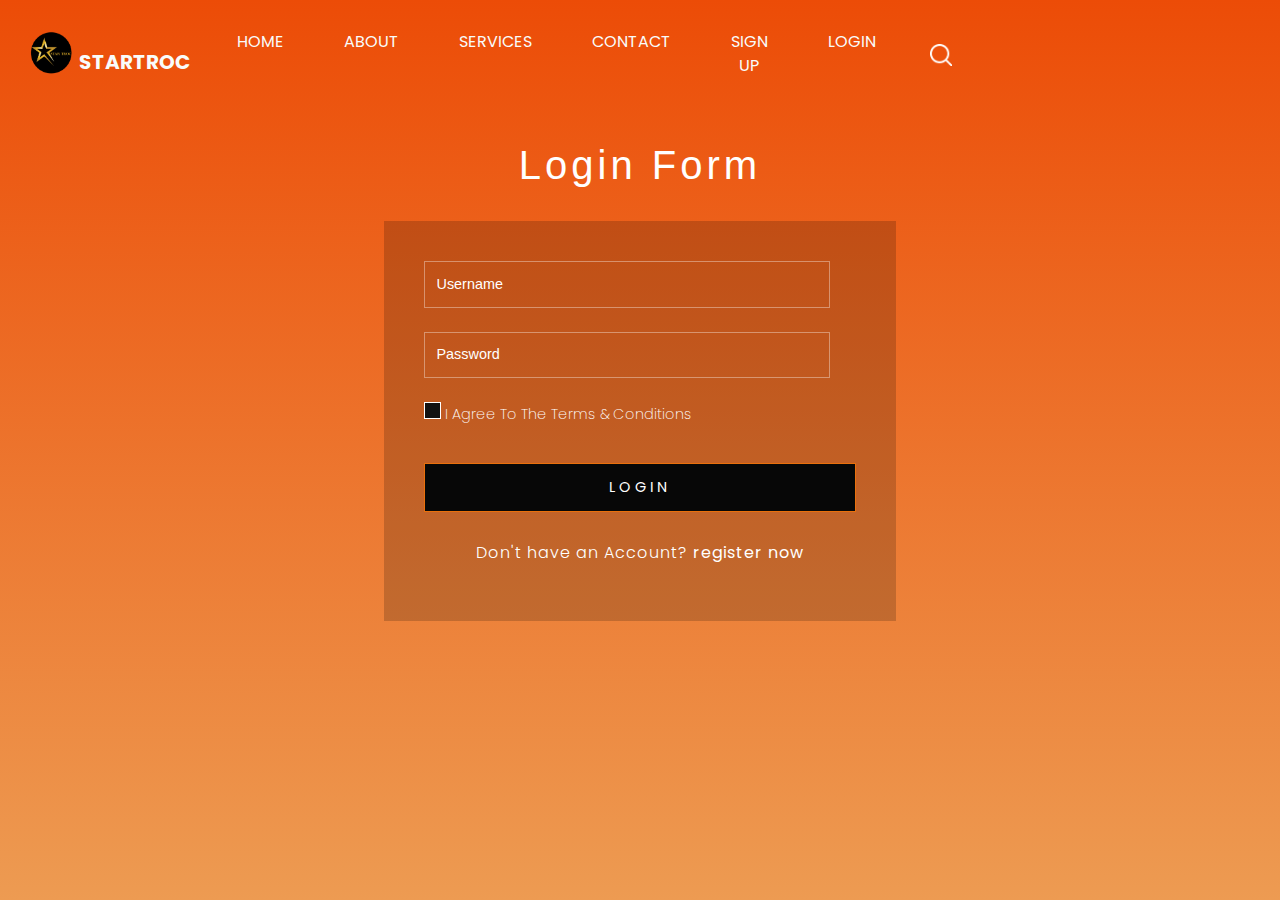
<file: BigWing/login.html>
<!--
Author: Colorlib
Author URL: https://colorlib.com
License: Creative Commons Attribution 3.0 Unported
License URL: http://creativecommons.org/licenses/by/3.0/
-->
<!DOCTYPE html>
<html>
<head>
<title>Creative Colorlib SignUp Form</title>
<meta name="viewport" content="width=device-width, initial-scale=1">
<meta http-equiv="Content-Type" content="text/html; charset=utf-8" />
<script type="application/x-javascript"> addEventListener("load", function() { setTimeout(hideURLbar, 0); }, false); function hideURLbar(){ window.scrollTo(0,1); } </script>
<!-- Custom Theme files -->
<link href="css/sign up.css" rel="stylesheet" type="text/css" media="all" />
<!-- //Custom Theme files -->
<!-- web font -->

<!-- //web font -->
<link rel="stylesheet" type="text/css" href="https://cdnjs.cloudflare.com/ajax/libs/OwlCarousel2/2.1.3/assets/owl.carousel.min.css"/>

  <!-- bootstrap core css -->
  <link rel="stylesheet" type="text/css" href="css/bootstrap.css"/>

  <!-- fonts style -->
  <link href="https://fonts.googleapis.com/css?family=Dosis:400,500|Poppins:400,700&amp;display=swap" rel="stylesheet"/>
  <!-- Custom styles for this template -->
  <link href="css/style.css" rel="stylesheet"/>
  <!-- responsive style -->
  <link href="css/responsive.css" rel="stylesheet"/>
</head>
<body>
	<!-- main -->

	

	<header class="header_section">
        <div class="container-fluid">
          <div class="row">
            <div class="col-lg-8">
              <nav class="navbar navbar-expand-lg custom_nav-container ">
                <img src="images/logo.png" height="50px" width="60px">
                <a class="navbar-brand" href="index.html">
                  <span>
                    startroc
                  </span>
                </a>
                
                <button class="navbar-toggler" type="button" data-toggle="collapse" data-target="#navbarSupportedContent" aria-controls="navbarSupportedContent" aria-expanded="false" aria-label="Toggle navigation">
                  <span class="navbar-toggler-icon"></span>
                </button>
  
                <div class="collapse navbar-collapse" id="navbarSupportedContent">
                  <div class="d-flex  flex-column flex-lg-row align-items-center">
                    <ul class="navbar-nav  ">
                      <li class="nav-item active">
                        <a class="nav-link" href="index.html">Home <span class="sr-only">(current)</span></a>
                      </li>
                      <li class="nav-item">
                        <a class="nav-link" href="about.html">About </a>
                      </li>
                      <li class="nav-item">
                        <a class="nav-link" href="service.html">Services </a>
                      </li>
                      <li class="nav-item">
                        <a class="nav-link" href="contact.html">Contact</a>
                      </li>
                      <li class="nav-item">
                        <a class="nav-link" href="sign up.html"> Sign up</a>
                      </li>
                      <li class="nav-item">
                        <a class="nav-link" href="login.html"> Login</a>
                      </li>
                    </ul>
                    <form class="form-inline my-2 my-lg-0 ml-0 ml-lg-4 mb-3 mb-lg-0">
                      <button class="btn  my-2 my-sm-0 nav_search-btn" type="submit"></button>
                    </form>
                  </div>
                </div>
              </nav>
            </div>
          </div>
        </div>
      </header>



	<div class="main-w3layouts wrapper">
		<h1>Login Form</h1>
		<div class="main-agileinfo">
			<div class="agileits-top">
				<form action="#" method="post">
					<input class="text" type="text" name="Username" placeholder="Username" required="">
					<br>
					<input class="text" type="password" name="password" placeholder="Password" required="">
					<br>
					<div class="wthree-text">
						<label class="anim">
							<input type="checkbox" class="checkbox" required="">
							<span>I Agree To The Terms & Conditions</span>
						</label>
						<div class="clear"> </div>
					</div>
					<input type="submit" value="LOGIN">
				</form>
				<p>Don't have an Account? <a href="sign up.html"> register now</a></p>
			</div>
		</div>
		<!-- copyright -->
		<div class="colorlibcopy-agile">
			
		</div>
		<!-- //copyright -->
		<ul class="colorlib-bubbles">
			<li></li>
			<li></li>
			<li></li>
			<li></li>
			<li></li>
			<li></li>
			<li></li>
			<li></li>
			<li></li>
			<li></li>
		</ul>
	</div>
	<!-- //main -->
</body>
</html>
</file>
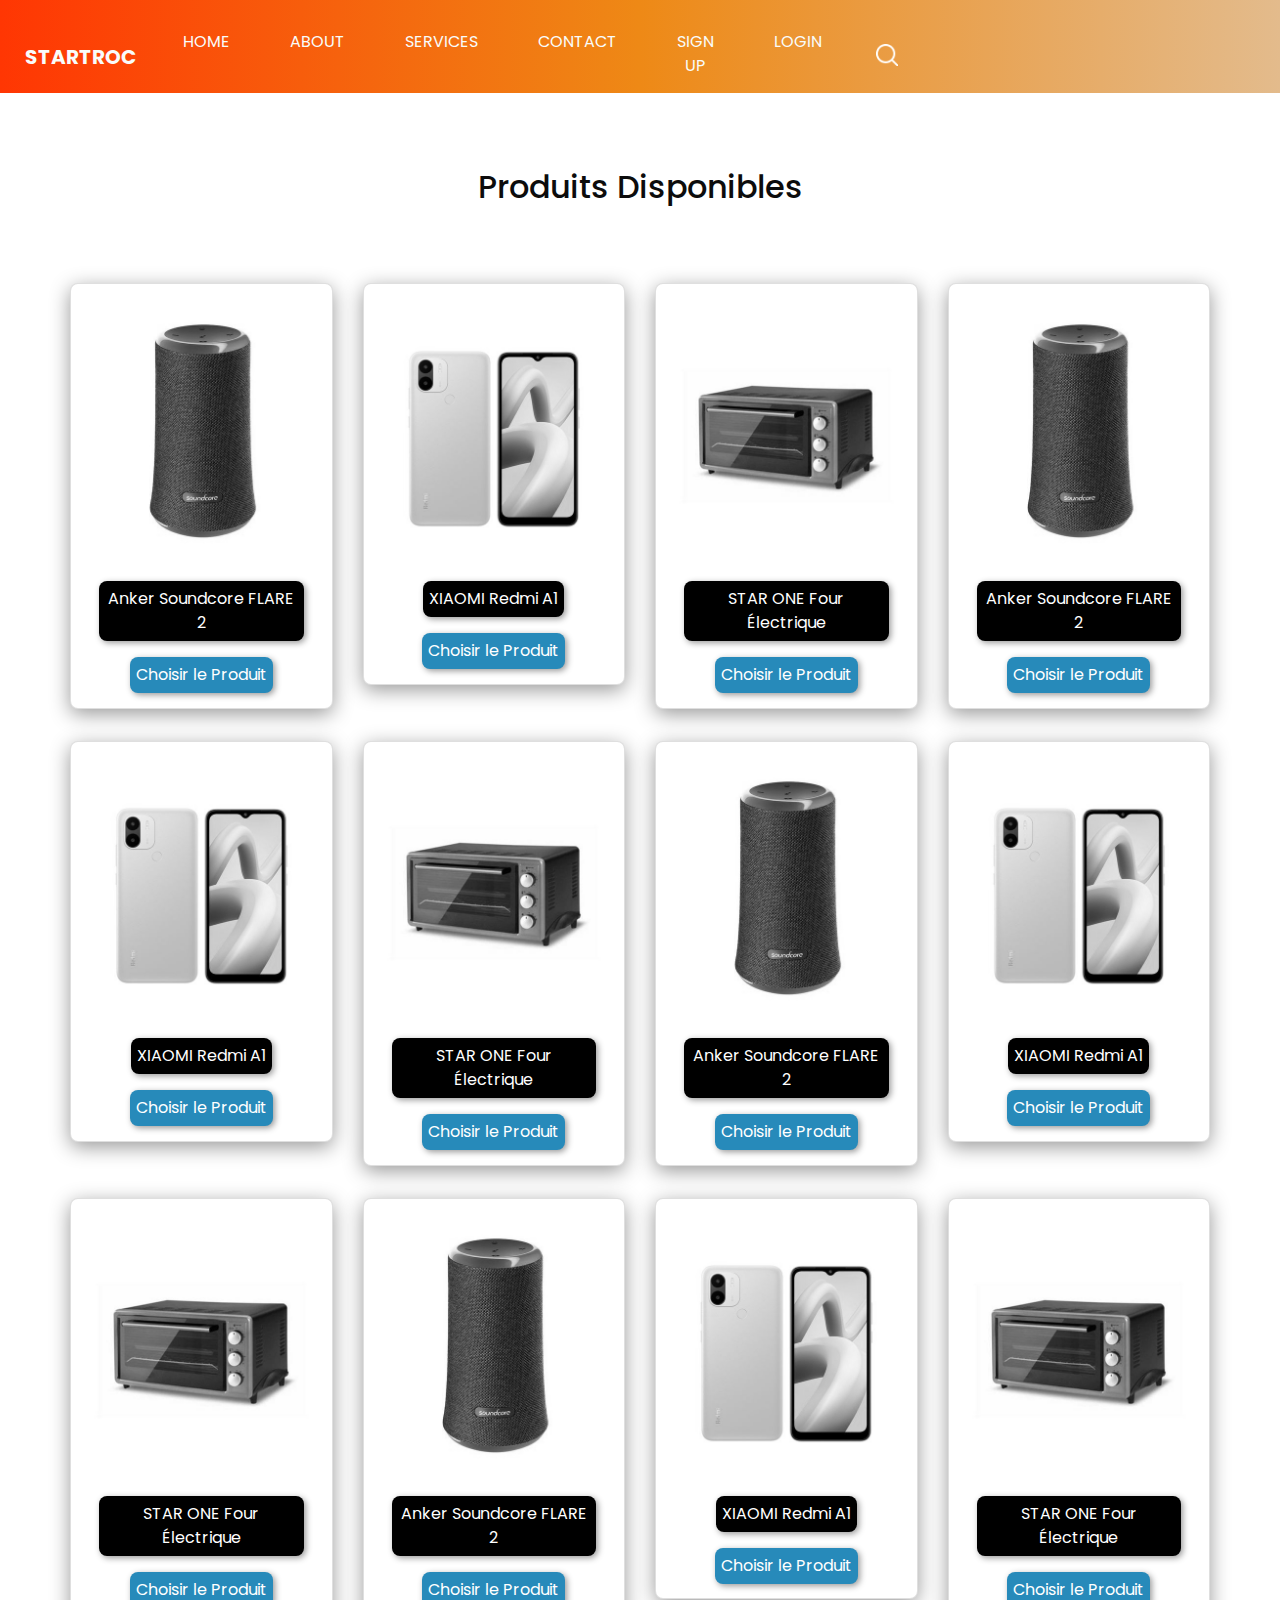
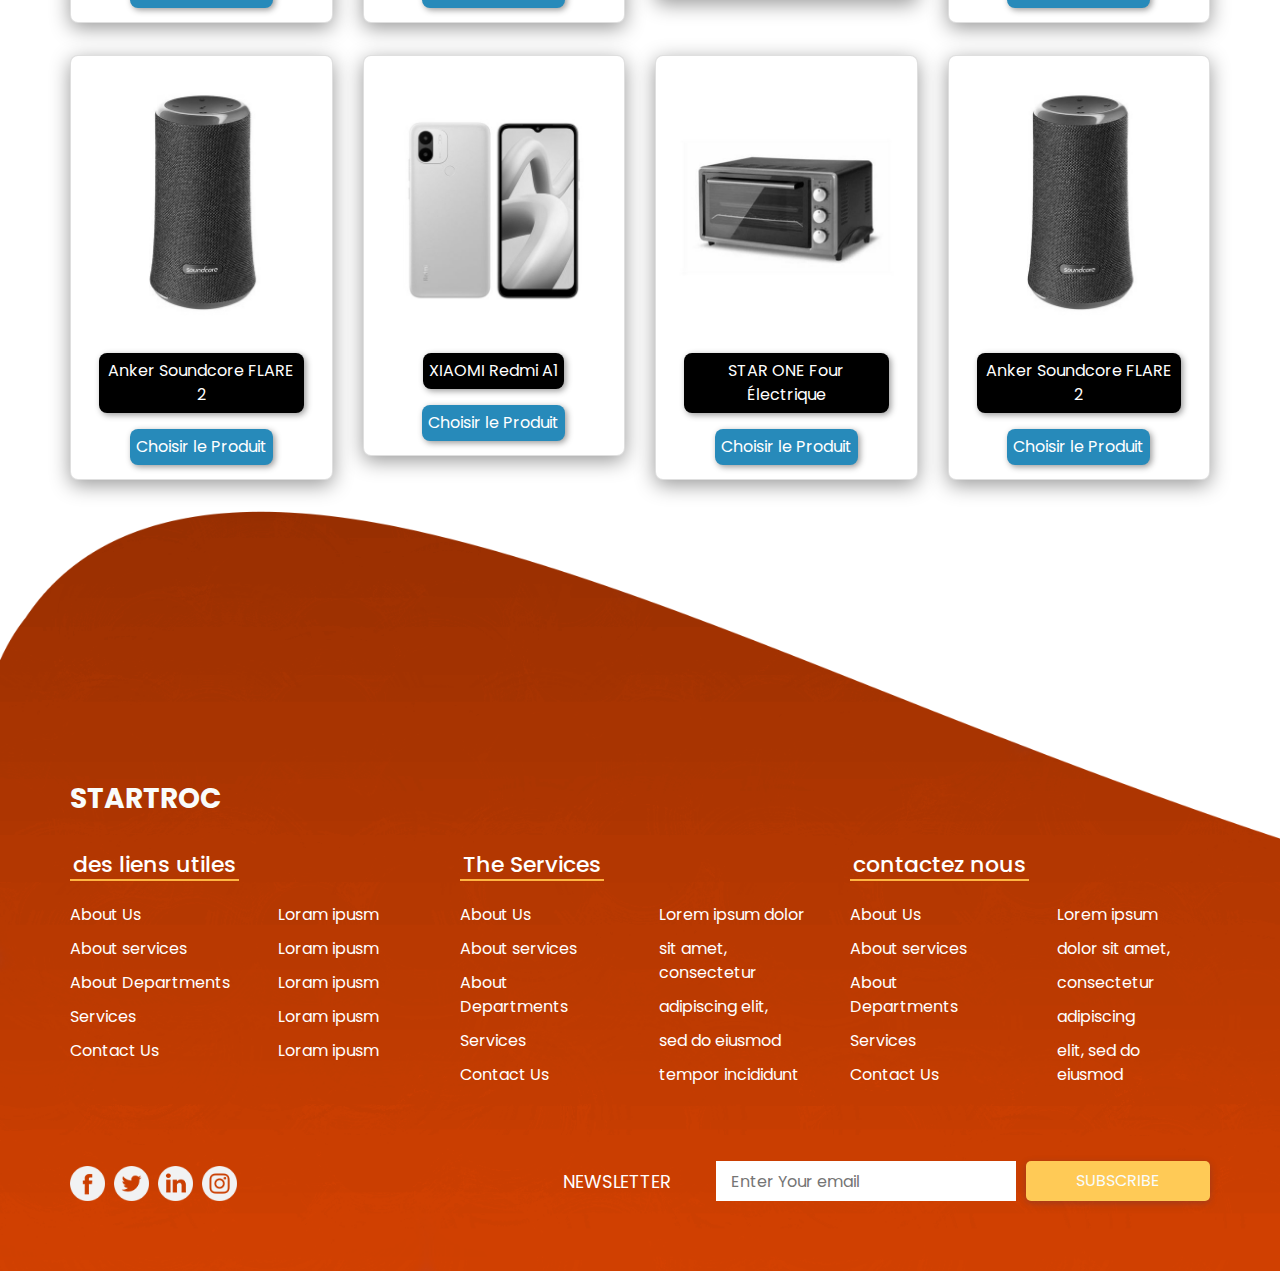
<file: BigWing/products.html>
<!DOCTYPE html><html><head><meta charset="utf-8"/>

  
    <meta http-equiv="X-UA-Compatible" content="IE=edge"/>
    <!-- Mobile Metas -->
    <meta name="viewport" content="width=device-width, initial-scale=1, shrink-to-fit=no"/>
    <!-- Site Metas -->
    <meta name="keywords" content=""/>
    <meta name="description" content=""/>
    <meta name="author" content=""/>
  
    <title>startroc</title>
  
    <!-- slider stylesheet -->
    <link rel="stylesheet" type="text/css" href="https://cdnjs.cloudflare.com/ajax/libs/OwlCarousel2/2.1.3/assets/owl.carousel.min.css"/>
  
    <!-- bootstrap core css -->
    <link rel="stylesheet" type="text/css" href="css/bootstrap.css"/>
  
    <!-- fonts style -->
    <link href="https://fonts.googleapis.com/css?family=Dosis:400,500|Poppins:400,700&amp;display=swap" rel="stylesheet"/>
    <!-- Custom styles for this template -->
    <link href="css/style.css" rel="stylesheet"/>
    <!-- responsive style -->
    <link href="css/responsive.css" rel="stylesheet"/>
    <link rel="stylesheet" href="https://stackpath.bootstrapcdn.com/bootstrap/4.1.3/css/bootstrap.min.css" integrity="sha384-MCw98/SFnGE8fJT3GXwEOngsV7Zt27NXFoaoApmYm81iuXoPkFOJwJ8ERdknLPMO" crossorigin="anonymous">
    <link rel="stylesheet" href="https://use.fontawesome.com/releases/v5.4.1/css/all.css" integrity="sha384-5sAR7xN1Nv6T6+dT2mhtzEpVJvfS3NScPQTrOxhwjIuvcA67KV2R5Jz6kr4abQsz" crossorigin="anonymous">
  </head>
  
  <body class="sub_page">
    <div class="hero_area">
      <!-- header section strats -->
      <header class="header_section">
        <div class="container-fluid">
          <div class="row">
            <div class="col-lg-8">
              <nav class="navbar navbar-expand-lg custom_nav-container ">
                <a class="navbar-brand" href="index.html">
                  <span>
                    startroc
                  </span>
                </a>
                <button class="navbar-toggler" type="button" data-toggle="collapse" data-target="#navbarSupportedContent" aria-controls="navbarSupportedContent" aria-expanded="false" aria-label="Toggle navigation">
                  <span class="navbar-toggler-icon"></span>
                </button>
  
                <div class="collapse navbar-collapse" id="navbarSupportedContent">
                  <div class="d-flex  flex-column flex-lg-row align-items-center">
                    <ul class="navbar-nav  ">
                      <li class="nav-item active">
                        <a class="nav-link" href="index.html">Home <span class="sr-only">(current)</span></a>
                      </li>
                      <li class="nav-item">
                        <a class="nav-link" href="about.html">About </a>
                      </li>
                      <li class="nav-item">
                        <a class="nav-link" href="service.html">Services </a>
                      </li>
                      <li class="nav-item">
                        <a class="nav-link" href="contact.html">Contact</a>
                      </li>
                      <li class="nav-item">
                        <a class="nav-link" href="sign up.html">Sign up</a>
                      </li>
                      <li class="nav-item">
                        <a class="nav-link" href="login.html"> Login</a>
                      </li>
                    </ul>
                    <form class="form-inline my-2 my-lg-0 ml-0 ml-lg-4 mb-3 mb-lg-0">
                      <button class="btn  my-2 my-sm-0 nav_search-btn" type="submit"></button>
                    </form>
                  </div>
                </div>
              </nav>
            </div>
          </div>
        </div>
      </header>
      <!-- end header section -->
    </div>
  
    <!-- contact section -->
    <section class="products_section layout_padding">
      <div class="container products_heading">
        <h2>
         Produits Disponibles
        </h2>
      </div>

      <div class="tab-content image" id="pills-tabContent">
        <div class="tab-pane fade" id="pills-home" role="tabpanel" aria-labelledby="pills-home-tab">
    
        </div>
        <div class="tab-pane fade active show" id="pills-products" role="tabpanel" aria-labelledby="pills-products-tab">
    
            <!-- DÉBUT CONTAINER -->
            <div class="container">
    
              <!-- DÉBUT DU ROW -->
              <div class="row" style="padding-top: 2rem">
    
                <!-- PREMIER ARTICLE -->
                <div class="col-lg-3 col-sm-1">
                  <div class="card element box">
                    <!-- Image -->
                    <div class="card-image"><img class="fiximg" src="images/prod1.jpg" alt="Responsive image"></div>
                    <!-- Corp de notre carte -->
                    <div class="card-body">
                      <!-- Titre du jeu -->
                      <div class="card-title">
                        <!-- Popover pour la description sur le titre du jeu -->
                        <button type="button" class="Abutton Abutton:hover" data-container="body" data-toggle="popover" data-trigger="focus" data-placement="top" data-content="contact owner for more details">
                          Anker Soundcore FLARE 2
                        </button>
                      </div>
                      <!-- Description du jeu -->
                      <div class="card-excerpt">
                        <p></p>
                      </div>
                      <button class="Bbutton add-to-basket">Choisir le Produit</button>
                    </div>
                    <!-- Fin du corp -->
                  </div>
                </div>
    
                <!-- DEUXIÈME JEU -->
                <div class="col-lg-3 col-sm-1">
                  <div class="card element box">
                    <!-- Image -->
                    <div class="card-image"><img class="fiximg" src="images/prod2.jpg"></div>
                    <!-- Corp de notre carte -->
                    <div class="card-body">
                      <!-- Titre du jeu -->
                      <div class="card-title">
                        <!-- Popover pour la description sur le titre du jeu -->
                        <button type="button" class="Abutton Abutton:hover" data-container="body" data-toggle="popover" data-trigger="focus" data-placement="top" data-content="contact owner for more details">
                          XIAOMI Redmi A1
                        </button>
                      </div>
                      <!-- Description du jeu -->
                      <div class="card-excerpt"><p></p>
                      </div>
                      <button class="Bbutton add-to-basket">Choisir le Produit</button>
                    </div>
                    <!-- Fin du corp -->
                  </div>
                </div>
    
                <!-- TROISIÈME JEU -->
                <div class="col-lg-3 col-sm-1">
                  <div class="card element box">
                    <!-- Image -->
                    <div class="card-image"><img class="fiximg" src="images/prod3.jpg"></div>
                    <!-- Corp de notre carte -->
                    <div class="card-body">
                      <!-- Titre du jeu -->
                      <div class="card-title">
                        <!-- Popover pour la description sur le titre du jeu -->
                        <button type="button" class="Abutton Abutton:hover" data-container="body" data-toggle="popover" data-trigger="focus" data-placement="top" data-content="contact owner for more details">
                          STAR ONE Four Électrique
                        </button>
                      </div>
                      <!-- Description du jeu -->
                      <div class="card-excerpt"><p></p>
                      </div>
                      <button class="Bbutton add-to-basket">Choisir le Produit</button>
                    </div>
                    <!-- Fin du corp -->
                  </div>
                </div>
    
                <!-- QUATRIÈME JEU -->
                <div class="col-lg-3 col-sm-1">
                  <div class="card element box">
                    <!-- Image -->
                    <div class="card-image"><img class="fiximg" src="images/prod1.jpg"></div>
                    <!-- Corp de notre carte -->
                    <div class="card-body">
                      <!-- Titre du jeu -->
                      <div class="card-title">
                        <!-- Popover pour la description sur le titre du jeu -->
                        <button type="Abutton" class="Abutton Abutton:hover" data-container="body" data-toggle="popover" data-trigger="focus" data-placement="top" data-content="contact owner for more details">
                          Anker Soundcore FLARE 2
                        </button>
                      </div>
                      <!-- Description du jeu -->
                      <div class="card-excerpt"><p></p>
                      </div>
                      <button class="Bbutton">Choisir le Produit</button>
                    </div>
                    <!-- Fin du corp -->
                  </div>
                </div>
              </div>
              <!-- FIN DU ROW -->
    
              <!-- DÉBUT DU ROW -->
              <div class="row" style="padding-top: 2rem">
    
                <!-- CINQUIÈME JEU -->
                <div class="col-lg-3 col-sm-1">
                  <div class="card element box">
                    <!-- Image -->
                    <div class="card-image"><img class="fiximg" src="images/prod2.jpg"></div>
                    <!-- Corp de notre carte -->
                    <div class="card-body">
                      <!-- Titre du jeu -->
                      <div class="card-title">
                        <!-- Popover pour la description sur le titre du jeu -->
                        <button type="button" class="Abutton Abutton:hover" data-container="body" data-toggle="popover" data-trigger="focus" data-placement="top" data-content="contact owner for more details">
                          XIAOMI Redmi A1
                        </button>
                      </div>
                      <!-- Description du jeu -->
                      <div class="card-excerpt"><p></p>
                      </div>
                      <button class="Bbutton add-to-basket">Choisir le Produit</button>
                    </div>
                    <!-- Fin du corp -->
                  </div>
                </div>
    
                <!-- SIXIÈME JEU -->
                <div class="col-lg-3 col-sm-1">
                  <div class="card element box">
                    <!-- Image -->
                    <div class="card-image"><img class="fiximg" src="images/prod3.jpg"></div>
                    <!-- Corp de notre carte -->
                    <div class="card-body">
                      <!-- Titre du jeu -->
                      <div class="card-title">
                        <!-- Popover pour la description sur le titre du jeu -->
                        <button type="button" class="Abutton Abutton:hover" data-container="body" data-toggle="popover" data-trigger="focus" data-placement="top" data-content="contact owner for more details">
                          STAR ONE Four Électrique
                        </button>
                      </div>
                      <!-- Description du jeu -->
                      <div class="card-excerpt"><p></p>
                      </div>
                      <button class="Bbutton add-to-basket">Choisir le Produit</button>
                    </div>
                    <!-- Fin du corp -->
                  </div>
                </div>
    
                <!-- SEPTIÈME JEU -->
                <div class="col-lg-3 col-sm-1">
                  <div class="card element box">
                    <!-- Image -->
                    <div class="card-image"><img class="fiximg" src="images/prod1.jpg"></div>
                    <!-- Corp de notre carte -->
                    <div class="card-body">
                      <!-- Titre du jeu -->
                      <div class="card-title">
                        <!-- Popover pour la description sur le titre du jeu -->
                        <button type="button" class="Abutton Abutton:hover" data-container="body" data-toggle="popover" data-trigger="focus" data-placement="top" data-content="contact owner for more details">
                          Anker Soundcore FLARE 2
                        </button>
                      </div>
                      <!-- Description du jeu -->
                      <div class="card-excerpt"><p></p>
                      </div>
                      <button class="Bbutton add-to-basket">Choisir le Produit</button>
                    </div>
                    <!-- Fin du corp -->
                  </div>
                </div>
    
                <!-- HUITIÈME JEU -->
                <div class="col-lg-3 col-sm-1">
                  <div class="card element box">
                    <!-- Image -->
                    <div class="card-image"><img class="fiximg" src="images/prod2.jpg"></div>
                    <!-- Corp de notre carte -->
                    <div class="card-body">
                      <!-- Titre du jeu -->
                      <div class="card-title">
                        <!-- Popover pour la description sur le titre du jeu -->
                        <button type="button" class="Abutton Abutton:hover" data-container="body" data-toggle="popover" data-trigger="focus" data-placement="top" data-content="contact owner for more details">
                          XIAOMI Redmi A1
                        </button>
                      </div>
                      <!-- Description du jeu -->
                      <div class="card-excerpt"><p></p>
                      </div>
                      <button class="Bbutton add-to-basket">Choisir le Produit</button>
                    </div>
                    <!-- Fin du corp -->
                  </div>
                </div>
              </div>
              <!-- FIN DU ROW -->
    
              <!-- DÉBUT DU ROW -->
              <div class="row" style="padding-top: 2rem">
    
                <!-- NEUVIÈME JEU -->
                <div class="col-lg-3 col-sm-1">
                  <div class="card element box">
                    <!-- Image -->
                    <div class="card-image"><img class="fiximg" src="images/prod3.jpg"></div>
                    <!-- Corp de notre carte -->
                    <div class="card-body">
                      <!-- Titre du jeu -->
                      <div class="card-title">
                        <!-- Popover pour la description sur le titre du jeu -->
                        <button type="button" class="Abutton Abutton:hover" data-container="body" data-toggle="popover" data-trigger="focus" data-placement="top" data-content="contact owner for more details">
                          STAR ONE Four Électrique
                        </button>
                      </div>
                      <!-- Description du jeu -->
                      <div class="card-excerpt"><p></p>
                      </div>
                      <button class="Bbutton add-to-basket">Choisir le Produit</button>
                    </div>
                    <!-- Fin du corp -->
                  </div>
                </div>
    
                <!-- DIXIÈME JEU -->
                <div class="col-lg-3 col-sm-1">
                  <div class="card element box">
                    <!-- Image -->
                    <div class="card-image"><img class="fiximg" src="images/prod1.jpg"></div>
                    <!-- Corp de notre carte -->
                    <div class="card-body">
                      <!-- Titre du jeu -->
                      <div class="card-title">
                        <!-- Popover pour la description sur le titre du jeu -->
                        <button type="button" class="Abutton Abutton:hover" data-container="body" data-toggle="popover" data-trigger="focus" data-placement="top" data-content="contact owner for more details">
                          Anker Soundcore FLARE 2
                        </button>
                      </div>
                      <!-- Description du jeu -->
                      <div class="card-excerpt"><p></p>
                      </div>
                      <button class="Bbutton add-to-basket">Choisir le Produit</button>
                    </div>
                    <!-- Fin du corp -->
                  </div>
                </div>
    
                <!-- ONZIÈME JEU -->
                <div class="col-lg-3 col-sm-1">
                  <div class="card element box">
                    <!-- Image -->
                    <div class="card-image"><img class="fiximg" src="images/prod2.jpg"></div>
                    <!-- Corp de notre carte -->
                    <div class="card-body">
                      <!-- Titre du jeu -->
                      <div class="card-title">
                        <!-- Popover pour la description sur le titre du jeu -->
                        <button type="button" class="Abutton Abutton:hover" data-container="body" data-toggle="popover" data-trigger="focus" data-placement="top" data-content="contact owner for more details">
                          XIAOMI Redmi A1
                        </button>
                      </div>
                      <!-- Description du jeu -->
                      <div class="card-excerpt"><p></p>
                      </div>
                      <button class="Bbutton add-to-basket">Choisir le Produit</button>
                    </div>
                    <!-- Fin du corp -->
                  </div>
                </div>
    
                <!-- DOUZIÈME JEU -->
                <div class="col-lg-3 col-sm-1">
                  <div class="card element box">
                    <!-- Image -->
                    <div class="card-image"><img class="fiximg" src="images/prod3.jpg"></div>
                    <!-- Corp de notre carte -->
                    <div class="card-body">
                      <!-- Titre du jeu -->
                      <div class="card-title">
                        <!-- Popover pour la description sur le titre du jeu -->
                        <button type="button" class="Abutton Abutton:hover" data-container="body" data-toggle="popover" data-trigger="focus" data-placement="top" data-content="contact owner for more details">
                          STAR ONE Four Électrique
                        </button>
                      </div>
                      <!-- Description du jeu -->
                      <div class="card-excerpt"><p></p>
                      </div>
                      <button class="Bbutton add-to-basket">Choisir le Produit</button>
                    </div>
                    <!-- Fin du corp -->
                  </div>
                </div>
    
              </div>
              <!-- FIN DU ROW -->
    
              <!-- DÉBUT DU ROW -->
              <div class="row" style="padding-top: 2rem">
    
                <!-- TREIZIÈME JEU -->
                <div class="col-lg-3 col-sm-1">
                  <div class="card element box">
                    <!-- Image -->
                    <div class="card-image"><img class="fiximg" src="images/prod1.jpg"></div>
                    <!-- Corp de notre carte -->
                    <div class="card-body">
                      <!-- Titre du jeu -->
                      <div class="card-title">
                        <!-- Popover pour la description sur le titre du jeu -->
                        <button type="button" class="Abutton Abutton:hover" data-container="body" data-toggle="popover" data-trigger="focus" data-placement="top" data-content="contact owner for more details">
                          Anker Soundcore FLARE 2
                        </button>
                      </div>
                      <!-- Description du jeu -->
                      <div class="card-excerpt"><p></p>
                      </div>
                      <button class="Bbutton add-to-basket">Choisir le Produit</button>
                    </div>
                    <!-- Fin du corp -->
                  </div>
                </div>
    
                <!-- QUATORZIÈME JEU -->
                <div class="col-lg-3 col-sm-1">
                  <div class="card element box">
                    <!-- Image -->
                    <div class="card-image"><img class="fiximg" src="images/prod2.jpg"></div>
                    <!-- Corp de notre carte -->
                    <div class="card-body">
                      <!-- Titre du jeu -->
                      <div class="card-title">
                        <!-- Popover pour la description sur le titre du jeu -->
                        <button type="button" class="Abutton Abutton:hover" data-container="body" data-toggle="popover" data-trigger="focus" data-placement="top" data-content="contact owner for more details">
                          XIAOMI Redmi A1
                        </button>
                      </div>
                      <!-- Description du jeu -->
                      <div class="card-excerpt"><p></p>
                      </div>
                      <button class="Bbutton add-to-basket">Choisir le Produit</button>
                    </div>
                    <!-- Fin du corp -->
                  </div>
                </div>
    
                <!-- QUINZIÈME JEU -->
                <div class="col-lg-3 col-sm-1">
                  <div class="card element box">
                    <!-- Image -->
                    <div class="card-image"><img class="fiximg" src="images/prod3.jpg"></div>
                    <!-- Corp de notre carte -->
                    <div class="card-body">
                      <!-- Titre du jeu -->
                      <div class="card-title">
                        <!-- Popover pour la description sur le titre du jeu -->
                        <button type="button" class="Abutton Abutton:hover" data-container="body" data-toggle="popover" data-trigger="focus" data-placement="top" data-content="contact owner for more details">
                          STAR ONE Four Électrique
                        </button>
                      </div>
                      <!-- Description du jeu -->
                      <div class="card-excerpt"><p></p>
                      </div>
                      <button class="Bbutton add-to-basket">Choisir le Produit</button>
                    </div>
                    <!-- Fin du corp -->
                  </div>
                </div>
    
                <!-- SEIZIÈME JEU -->
                <div class="col-lg-3 col-sm-1">
                  <div class="card element box">
                    <!-- Image -->
                    <div class="card-image"><img class="fiximg" src="images/prod1.jpg"></div>
                    <!-- Corp de notre carte -->
                    <div class="card-body">
                      <!-- Titre du jeu -->
                      <div class="card-title">
                        <!-- Popover pour la description sur le titre du jeu -->
                        <button type="button" class="Abutton Abutton:hover" data-container="body" data-toggle="popover" data-trigger="focus" data-placement="top" data-content="contact owner for more details">
                          Anker Soundcore FLARE 2
                        </button>
                      </div>
                      <!-- Description du jeu -->
                      <div class="card-excerpt"><p></p>
                      </div>
                      <button class="Bbutton add-to-basket">Choisir le Produit</button>
                    </div>
                    <!-- Fin du corp -->
                  </div>
                </div>
    
              </div>
              <!-- FIN DU ROW -->
    
            </div>
            <!-- FIN DU CONTAINER -->
            <br><br><br>
        </div>
      </div>
    </section>
  
  
    <!-- end contact section -->
    <div class="footer_bg">
      <!-- info section -->
      <section class="info_section layout_padding2-bottom">
        <div class="container">
          <h3 class="">
            startroc
          </h3>
        </div>
        <div class="container info_content">
  
          <div>
            <div class="row">
              <div class="col-md-6 col-lg-4">
                <div class="d-flex">
                  <h5>
                   des liens utiles
                  </h5>
                </div>
                <div class="d-flex ">
                  <ul>
                    <li>
                      <a href="">
                        About Us
                      </a>
                    </li>
                    <li>
                      <a href="">
                        About services
                      </a>
                    </li>
                    <li>
                      <a href="">
                        About Departments
                      </a>
                    </li>
                    <li>
                      <a href="">
                        Services
                      </a>
                    </li>
                    <li>
                      <a href="">
                        Contact Us
                      </a>
                    </li>
                  </ul>
                  <ul class="ml-3 ml-md-5">
                    <li>
                      <a href="">
                        Loram ipusm
                      </a>
                    </li>
                    <li>
                      <a href="">
                        Loram ipusm
                      </a>
                    </li>
                    <li>
                      <a href="">
                        Loram ipusm
                      </a>
                    </li>
                    <li>
                      <a href="">
                        Loram ipusm
                      </a>
                    </li>
                    <li>
                      <a href="">
                        Loram ipusm
                      </a>
                    </li>
                  </ul>
                </div>
              </div>
              <div class="col-md-6 col-lg-4">
                <div class="d-flex">
                  <h5>
                    The Services
                  </h5>
                </div>
                <div class="d-flex ">
                  <ul>
                    <li>
                      <a href="">
                        About Us
                      </a>
                    </li>
                    <li>
                      <a href="">
                        About services
                      </a>
                    </li>
                    <li>
                      <a href="">
                        About Departments
                      </a>
                    </li>
                    <li>
                      <a href="">
                        Services
                      </a>
                    </li>
                    <li>
                      <a href="">
                        Contact Us
                      </a>
                    </li>
                  </ul>
                  <ul class="ml-3 ml-md-5">
                    <li>
                      <a href="">
                        Lorem ipsum dolor
                      </a>
                    </li>
                    <li>
                      <a href="">
                        sit amet, consectetur
                      </a>
                    </li>
                    <li>
                      <a href="">
                        adipiscing elit,
                      </a>
                    </li>
                    <li>
                      <a href="">
                        sed do eiusmod
                      </a>
                    </li>
                    <li>
                      <a href="">
                        tempor incididunt
                      </a>
                    </li>
                  </ul>
                </div>
              </div>
              <div class="col-md-6 col-lg-4">
                <div class="d-flex">
                  <h5>
                    contactez nous
                  </h5>
                </div>
                <div class="d-flex ">
                  <ul>
                    <li>
                      <a href="">
                        About Us
                      </a>
                    </li>
                    <li>
                      <a href="">
                        About services
                      </a>
                    </li>
                    <li>
                      <a href="">
                        About Departments
                      </a>
                    </li>
                    <li>
                      <a href="">
                        Services
                      </a>
                    </li>
                    <li>
                      <a href="">
                        Contact Us
                      </a>
                    </li>
                  </ul>
                  <ul class="ml-3 ml-md-5">
                    <li>
                      <a href="">
                        Lorem ipsum
                      </a>
                    </li>
                    <li>
                      <a href="">
                        dolor sit amet,
                      </a>
                    </li>
                    <li>
                      <a href="">
                        consectetur
                      </a>
                    </li>
                    <li>
                      <a href="">
                        adipiscing
                      </a>
                    </li>
                    <li>
                      <a href="">
                        elit, sed do eiusmod
                      </a>
                    </li>
                  </ul>
                </div>
              </div>
            </div>
          </div>
          <div class="d-flex flex-column flex-lg-row justify-content-between align-items-center align-items-lg-baseline">
            <div class="social-box">
              <a href="">
                <img src="images/fb.png" alt=""/>
              </a>
  
              <a href="">
                <img src="images/twitter.png" alt=""/>
              </a>
              <a href="">
                <img src="images/linkedin1.png" alt=""/>
              </a>
              <a href="">
                <img src="images/instagram1.png" alt=""/>
              </a>
            </div>
            <div class="form_container mt-5">
              <form action="">
                <label for="subscribeMail">
                  Newsletter
                </label>
                <input type="email" placeholder="Enter Your email" id="subscribeMail"/>
                <button type="submit">
                  Subscribe
                </button>
              </form>
            </div>
          </div>
        </div>
  
      </section>
  
      <!-- end info_section -->
  
      <!-- footer section -->
      
    </div>
  
  
    <script type="text/javascript" src="js/jquery-3.4.1.min.js"></script>
    <script type="text/javascript" src="js/bootstrap.js"></script>
  </body></html>
</file>
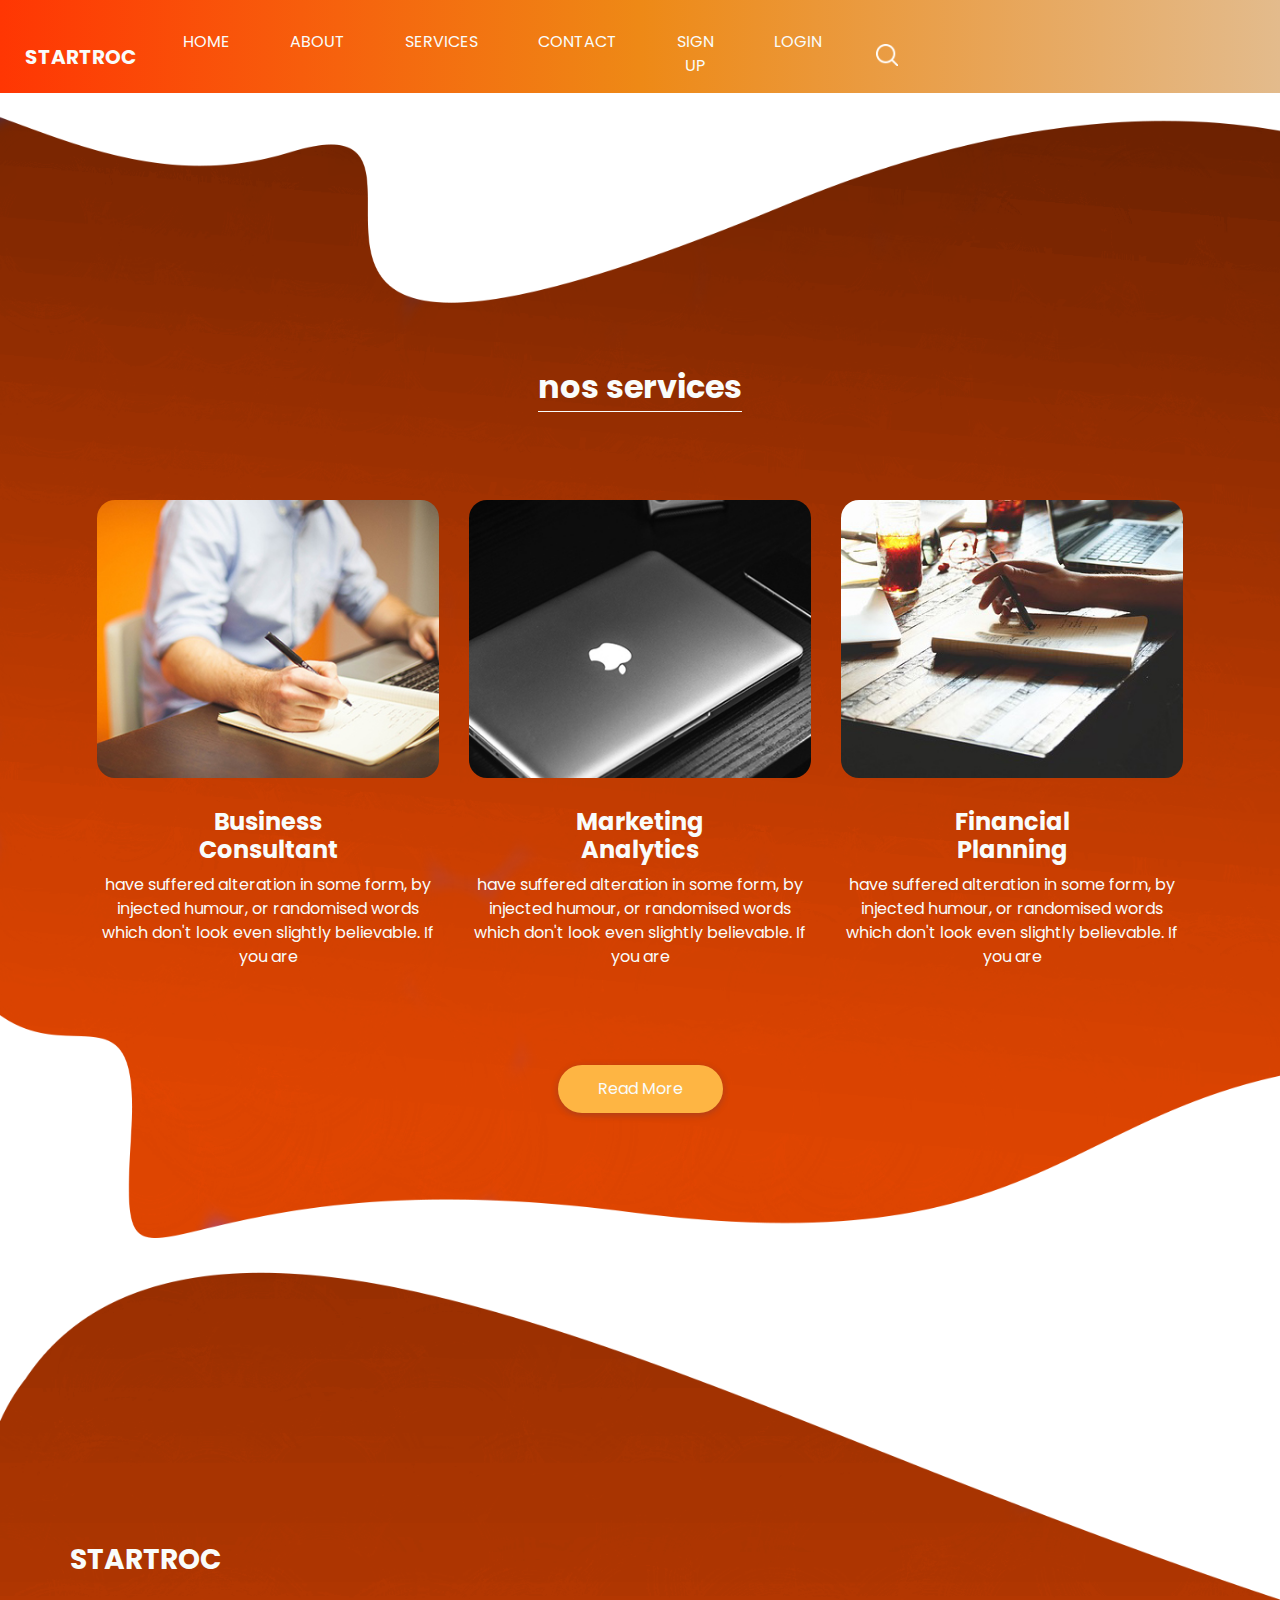
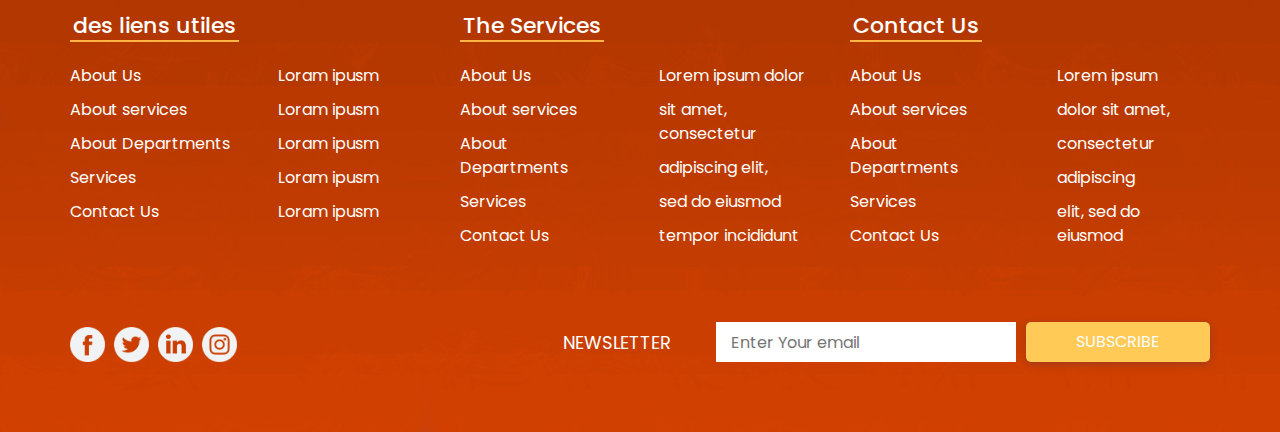
<file: BigWing/service.html>
<!DOCTYPE html><html><head><meta charset="utf-8"/>

  
  <meta http-equiv="X-UA-Compatible" content="IE=edge"/>
  <!-- Mobile Metas -->
  <meta name="viewport" content="width=device-width, initial-scale=1, shrink-to-fit=no"/>
  <!-- Site Metas -->
  <meta name="keywords" content=""/>
  <meta name="description" content=""/>
  <meta name="author" content=""/>

  <title>startroc</title>

  <!-- slider stylesheet -->
  <link rel="stylesheet" type="text/css" href="https://cdnjs.cloudflare.com/ajax/libs/OwlCarousel2/2.1.3/assets/owl.carousel.min.css"/>

  <!-- bootstrap core css -->
  <link rel="stylesheet" type="text/css" href="css/bootstrap.css"/>

  <!-- fonts style -->
  <link href="https://fonts.googleapis.com/css?family=Dosis:400,500|Poppins:400,700&amp;display=swap" rel="stylesheet"/>
  <!-- Custom styles for this template -->
  <link href="css/style.css" rel="stylesheet"/>
  <!-- responsive style -->
  <link href="css/responsive.css" rel="stylesheet"/>
</head>

<body class="sub_page">
  <div class="hero_area">
    <!-- header section strats -->
    <header class="header_section">
      <div class="container-fluid">
        <div class="row">
          <div class="col-lg-8">
            <nav class="navbar navbar-expand-lg custom_nav-container ">
              <a class="navbar-brand" href="index.html">
                <span>
                 startroc
                </span>
              </a>
              <button class="navbar-toggler" type="button" data-toggle="collapse" data-target="#navbarSupportedContent" aria-controls="navbarSupportedContent" aria-expanded="false" aria-label="Toggle navigation">
                <span class="navbar-toggler-icon"></span>
              </button>

              <div class="collapse navbar-collapse" id="navbarSupportedContent">
                <div class="d-flex  flex-column flex-lg-row align-items-center">
                  <ul class="navbar-nav  ">
                    <li class="nav-item active">
                      <a class="nav-link" href="index.html">Home <span class="sr-only">(current)</span></a>
                    </li>
                    <li class="nav-item">
                      <a class="nav-link" href="about.html">About </a>
                    </li>
                    <li class="nav-item">
                      <a class="nav-link" href="service.html">Services </a>
                    </li>
                    <li class="nav-item">
                      <a class="nav-link" href="contact.html">Contact</a>
                    </li>
                    <li class="nav-item">
                      <a class="nav-link" href="sign up.html">Sign up</a>
                    </li>
                    <li class="nav-item">
                      <a class="nav-link" href="login.html"> Login</a>
                    </li>
                  </ul>
                  <form class="form-inline my-2 my-lg-0 ml-0 ml-lg-4 mb-3 mb-lg-0">
                    <button class="btn  my-2 my-sm-0 nav_search-btn" type="submit"></button>
                  </form>
                </div>
              </div>
            </nav>
          </div>
        </div>
      </div>
    </header>
    <!-- end header section -->
  </div>

  <!-- service section -->

  <section class="service_section">
    <div class="container">
      <div class="custom_heading-container">
        <h2>
          nos services
        </h2>
      </div>
      <div class="service_container layout_padding2">
        <div class="service_box">
          <div class="img-box">
            <img src="images/s-1.jpg" alt=""/>
          </div>
          <div class="detail-box">
            <h4>
              Business <br/>
              Consultant
            </h4>
            <p>
              have suffered alteration in some form, by injected humour, or randomised words which don&#39;t look even
              slightly believable. If you are
            </p>
          </div>
        </div>
        <div class="service_box">
          <div class="img-box">
            <img src="images/s-2.jpg" alt=""/>
          </div>
          <div class="detail-box">
            <h4>
              Marketing <br/>
              Analytics
            </h4>
            <p>
              have suffered alteration in some form, by injected humour, or randomised words which don&#39;t look even
              slightly believable. If you are
            </p>
          </div>
        </div>
        <div class="service_box">
          <div class="img-box">
            <img src="images/s-3.jpg" alt=""/>
          </div>
          <div class="detail-box">
            <h4>
              Financial <br/>
              Planning
            </h4>
            <p>
              have suffered alteration in some form, by injected humour, or randomised words which don&#39;t look even
              slightly believable. If you are
            </p>
          </div>
        </div>
      </div>
      <div>
        <a href="">
          Read More
        </a>
      </div>
    </div>
  </section>

  <!-- end service section -->

  <div class="footer_bg">
    <!-- info section -->
    <section class="info_section layout_padding2-bottom">
      <div class="container">
        <h3 class="">
         startroc
        </h3>
      </div>
      <div class="container info_content">

        <div>
          <div class="row">
            <div class="col-md-6 col-lg-4">
              <div class="d-flex">
                <h5>
                  des liens utiles
                </h5>
              </div>
              <div class="d-flex ">
                <ul>
                  <li>
                    <a href="">
                      About Us
                    </a>
                  </li>
                  <li>
                    <a href="">
                      About services
                    </a>
                  </li>
                  <li>
                    <a href="">
                      About Departments
                    </a>
                  </li>
                  <li>
                    <a href="">
                      Services
                    </a>
                  </li>
                  <li>
                    <a href="">
                      Contact Us
                    </a>
                  </li>
                </ul>
                <ul class="ml-3 ml-md-5">
                  <li>
                    <a href="">
                      Loram ipusm
                    </a>
                  </li>
                  <li>
                    <a href="">
                      Loram ipusm
                    </a>
                  </li>
                  <li>
                    <a href="">
                      Loram ipusm
                    </a>
                  </li>
                  <li>
                    <a href="">
                      Loram ipusm
                    </a>
                  </li>
                  <li>
                    <a href="">
                      Loram ipusm
                    </a>
                  </li>
                </ul>
              </div>
            </div>
            <div class="col-md-6 col-lg-4">
              <div class="d-flex">
                <h5>
                  The Services
                </h5>
              </div>
              <div class="d-flex ">
                <ul>
                  <li>
                    <a href="">
                      About Us
                    </a>
                  </li>
                  <li>
                    <a href="">
                      About services
                    </a>
                  </li>
                  <li>
                    <a href="">
                      About Departments
                    </a>
                  </li>
                  <li>
                    <a href="">
                      Services
                    </a>
                  </li>
                  <li>
                    <a href="">
                      Contact Us
                    </a>
                  </li>
                </ul>
                <ul class="ml-3 ml-md-5">
                  <li>
                    <a href="">
                      Lorem ipsum dolor
                    </a>
                  </li>
                  <li>
                    <a href="">
                      sit amet, consectetur
                    </a>
                  </li>
                  <li>
                    <a href="">
                      adipiscing elit,
                    </a>
                  </li>
                  <li>
                    <a href="">
                      sed do eiusmod
                    </a>
                  </li>
                  <li>
                    <a href="">
                      tempor incididunt
                    </a>
                  </li>
                </ul>
              </div>
            </div>
            <div class="col-md-6 col-lg-4">
              <div class="d-flex">
                <h5>
                  Contact Us
                </h5>
              </div>
              <div class="d-flex ">
                <ul>
                  <li>
                    <a href="">
                      About Us
                    </a>
                  </li>
                  <li>
                    <a href="">
                      About services
                    </a>
                  </li>
                  <li>
                    <a href="">
                      About Departments
                    </a>
                  </li>
                  <li>
                    <a href="">
                      Services
                    </a>
                  </li>
                  <li>
                    <a href="">
                      Contact Us
                    </a>
                  </li>
                </ul>
                <ul class="ml-3 ml-md-5">
                  <li>
                    <a href="">
                      Lorem ipsum
                    </a>
                  </li>
                  <li>
                    <a href="">
                      dolor sit amet,
                    </a>
                  </li>
                  <li>
                    <a href="">
                      consectetur
                    </a>
                  </li>
                  <li>
                    <a href="">
                      adipiscing
                    </a>
                  </li>
                  <li>
                    <a href="">
                      elit, sed do eiusmod
                    </a>
                  </li>
                </ul>
              </div>
            </div>
          </div>
        </div>
        <div class="d-flex flex-column flex-lg-row justify-content-between align-items-center align-items-lg-baseline">
          <div class="social-box">
            <a href="">
              <img src="images/fb.png" alt=""/>
            </a>

            <a href="">
              <img src="images/twitter.png" alt=""/>
            </a>
            <a href="">
              <img src="images/linkedin1.png" alt=""/>
            </a>
            <a href="">
              <img src="images/instagram1.png" alt=""/>
            </a>
          </div>
          <div class="form_container mt-5">
            <form action="">
              <label for="subscribeMail">
                Newsletter
              </label>
              <input type="email" placeholder="Enter Your email" id="subscribeMail"/>
              <button type="submit">
                Subscribe
              </button>
            </form>
          </div>
        </div>
      </div>

    </section>

    <!-- end info_section -->
    


  <script type="text/javascript" src="js/jquery-3.4.1.min.js"></script>
  <script type="text/javascript" src="js/bootstrap.js"></script>
</body></html>
</file>
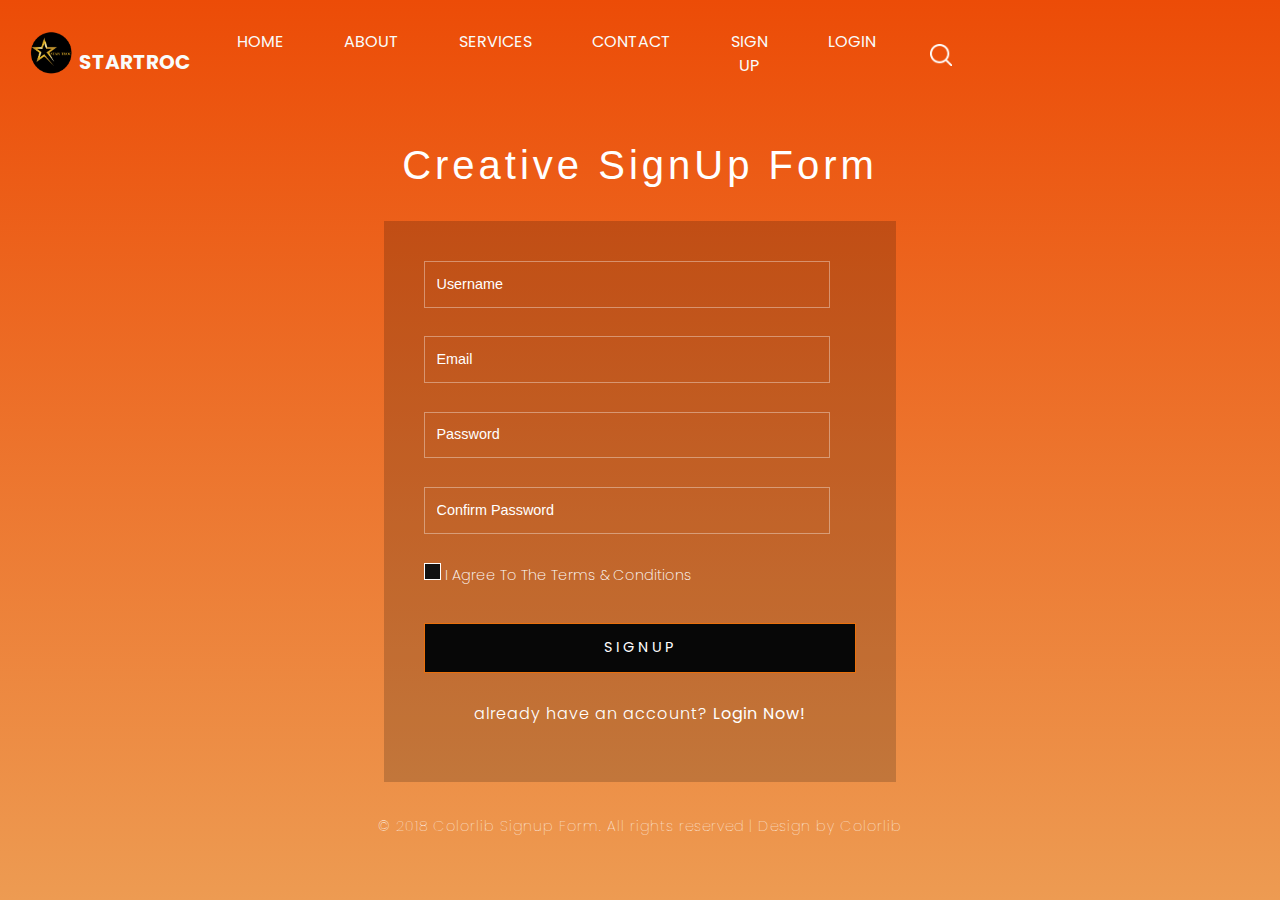
<file: BigWing/sign up.html>
<!--
Author: Colorlib
Author URL: https://colorlib.com
License: Creative Commons Attribution 3.0 Unported
License URL: http://creativecommons.org/licenses/by/3.0/
-->
<!DOCTYPE html>
<html>
<head>
<title>Creative Colorlib SignUp Form</title>
<meta name="viewport" content="width=device-width, initial-scale=1">
<meta http-equiv="Content-Type" content="text/html; charset=utf-8" />
<script type="application/x-javascript"> addEventListener("load", function() { setTimeout(hideURLbar, 0); }, false); function hideURLbar(){ window.scrollTo(0,1); } </script>
<!-- Custom Theme files -->
<link href="css/sign up.css" rel="stylesheet" type="text/css" media="all" />
<!-- //Custom Theme files -->
<!-- web font -->

<!-- //web font -->
<link rel="stylesheet" type="text/css" href="https://cdnjs.cloudflare.com/ajax/libs/OwlCarousel2/2.1.3/assets/owl.carousel.min.css"/>

  <!-- bootstrap core css -->
  <link rel="stylesheet" type="text/css" href="css/bootstrap.css"/>

  <!-- fonts style -->
  <link href="https://fonts.googleapis.com/css?family=Dosis:400,500|Poppins:400,700&amp;display=swap" rel="stylesheet"/>
  <!-- Custom styles for this template -->
  <link href="css/style.css" rel="stylesheet"/>
  <!-- responsive style -->
  <link href="css/responsive.css" rel="stylesheet"/>
</head>
<body>
	<!-- main -->
    
    



    <header class="header_section">
        <div class="container-fluid">
          <div class="row">
            <div class="col-lg-8">
              <nav class="navbar navbar-expand-lg custom_nav-container ">
                <img src="images/logo.png" height="50px" width="60px">
                <a class="navbar-brand" href="index.html">
                  <span>
                    startroc
                  </span>
                </a>
                
                <button class="navbar-toggler" type="button" data-toggle="collapse" data-target="#navbarSupportedContent" aria-controls="navbarSupportedContent" aria-expanded="false" aria-label="Toggle navigation">
                  <span class="navbar-toggler-icon"></span>
                </button>
  
                <div class="collapse navbar-collapse" id="navbarSupportedContent">
                  <div class="d-flex  flex-column flex-lg-row align-items-center">
                    <ul class="navbar-nav  ">
                      <li class="nav-item active">
                        <a class="nav-link" href="index.html">Home <span class="sr-only">(current)</span></a>
                      </li>
                      <li class="nav-item">
                        <a class="nav-link" href="about.html">About </a>
                      </li>
                      <li class="nav-item">
                        <a class="nav-link" href="service.html">Services </a>
                      </li>
                      <li class="nav-item">
                        <a class="nav-link" href="contact.html">Contact</a>
                      </li>
                      <li class="nav-item">
                        <a class="nav-link" href="file:///C:/Users/BOUZIDI%20MALEK/Downloads/Bigwing%20Free%20Website%20Template%20-%20Free-CSS.com/BigWing/sign%20up.html"> Sign up</a>
                      </li>
                      <li class="nav-item">
                        <a class="nav-link" href="login.html"> Login</a>
                      </li>
                    </ul>
                    <form class="form-inline my-2 my-lg-0 ml-0 ml-lg-4 mb-3 mb-lg-0">
                      <button class="btn  my-2 my-sm-0 nav_search-btn" type="submit"></button>
                    </form>
                  </div>
                </div>
              </nav>
            </div>
          </div>
        </div>
      </header>
       
   
              
	<div class="main-w3layouts wrapper">
		<h1>Creative SignUp Form</h1>
		<div class="main-agileinfo">
			<div class="agileits-top">
				<form action="#" method="post">
					<input class="text" type="text" name="Username" placeholder="Username" required="">
					<input class="text email" type="email" name="email" placeholder="Email" required="">
					<input class="text" type="password" name="password" placeholder="Password" required="">
					<input class="text w3lpass" type="password" name="password" placeholder="Confirm Password" required="">
					<div class="wthree-text">
						<label class="anim">
							<input type="checkbox" class="checkbox" required="">
							<span>I Agree To The Terms & Conditions</span>
						</label>
						<div class="clear"> </div>
					</div>
					<input type="submit" value="SIGNUP">
				</form>
				<p>already have an account? <a href="login.html"> Login Now!</a></p>
			</div>
		</div>
		<!-- copyright -->
		<div class="colorlibcopy-agile">
			<p>© 2018 Colorlib Signup Form. All rights reserved | Design by <a href="https://colorlib.com/" target="_blank">Colorlib</a></p>
		</div>
		<!-- //copyright -->
		<ul class="colorlib-bubbles">
			<li></li>
			<li></li>
			<li></li>
			<li></li>
			<li></li>
			<li></li>
			<li></li>
			<li></li>
			<li></li>
			<li></li>
		</ul>
	</div>
	<!-- //main -->
</body>
</html>
</file>
<file: BigWing/css/style.css>
body {
  font-family: "Poppins", sans-serif;
  color: #0c0c0c;
  background-color: #ffffff;
}

.Abutton {
  /* On signale que l'on ne veut pas de bordure */
  border: none;
  /* On donne la forme du boutton */
  padding: 6px 6px;
  /* On arrondie les bords */
  border-radius: 8px;
  /* On ajoute une ombre */
  box-shadow: 2px 2px 6px #999;
  /* On lui signale que le fond est noir */
  background: #000000;
  /* On lui dit que l'écriture est en gras */
  font: bold 13px;
  /* On lui dit que les lettres sont en blanc */
  color: #FFF;
  /* On indique quel type de cursor on veut lorsqu'on le survol */
  cursor: pointer;
}

.Abutton:hover {
  background-color: #282727;
}

.layout_padding {
  padding: 75px 0;
}

.layout_padding2 {
  padding: 45px 0;
}

.layout_padding2-top {
  padding-top: 45px;
}

.layout_padding2-bottom {
  padding-bottom: 45px;
}

.layout_padding-top {
  padding-top: 75px;
}

.layout_padding-bottom {
  padding-bottom: 75px;
}

.custom_heading-container {
  display: -webkit-box;
  display: -ms-flexbox;
  display: flex;
  -webkit-box-pack: center;
      -ms-flex-pack: center;
          justify-content: center;
}

.custom_heading-container h2 {
  font-weight: bold;
  border-bottom: 1px solid #feb543;
  padding-bottom: 5px;
}

/*header section*/
.hero_area {
  height: 94vh;
  background: -webkit-gradient(linear, left top, right top, from(#e16a25), to(#f1a059));
  background:linear-gradient(to right, rgb(255, 54, 3),rgb(238, 137, 22),rgb(227, 187, 140));;
  
}

.hero_area::before {
  content: "";
  position: absolute;
  width: 58%;
  height: 86%;
  background-image: url(../images/hero-bg.png);
  background-size: 100% 100%;
  background-repeat: no-repeat;
  top: 25px;
  right: 0;
}

.sub_page .hero_area {
  height: auto;
}

.sub_page .hero_area::before {
  display: none;
}

.hero_area.sub_pages {
  height: auto;
}

.header_section {
  padding-top: 15px;
}

.header_section .container-fluid {
  padding-right: 25px;
  padding-left: 25px;
}

.header_section .nav_container {
  margin: 0 auto;
}

.custom_nav-container.navbar-expand-lg .navbar-nav .nav-link {
  padding: 10px 30px;
  color: #f9fcfb;
  text-align: center;
  text-transform: uppercase;
}

a,
a:hover,
a:focus {
  text-decoration: none;
}

a:hover,
a:focus {
  color: initial;
}

.btn,
.btn:focus {
  outline: none !important;
  -webkit-box-shadow: none;
          box-shadow: none;
}

.navbar-brand,
.navbar-brand:hover {
  text-transform: uppercase;
  font-weight: bold;
  font-size: 24px;
  color: #fafcfd;
}

.custom_nav-container .nav_search-btn {
  background-image: url(../images/search-icon.png);
  background-size: 22px;
  background-repeat: no-repeat;
  background-position-y: 7px;
  width: 35px;
  height: 35px;
  padding: 0;
  border: none;
}

.navbar-brand {
  display: -webkit-box;
  display: -ms-flexbox;
  display: flex;
  -webkit-box-align: center;
      -ms-flex-align: center;
          align-items: center;
}

.navbar-brand span {
  font-size: 20px;
  font-weight: 700;
  color: #f9fcfb;
  margin-top: 5px;
  text-transform: uppercase;
}

.custom_nav-container {
  z-index: 99999;
  padding: 5px 0;
}

.custom_nav-container .navbar-toggler {
  outline: none;
}

.custom_nav-container .navbar-toggler .navbar-toggler-icon {
  background-image: url(../images/menu.png);
  background-size: 40px;
}

/*end header section*/
/* slider section */
.slider_section {
  color: #f9fcfb;
  display: -webkit-box;
  display: -ms-flexbox;
  display: flex;
  -webkit-box-orient: vertical;
  -webkit-box-direction: normal;
      -ms-flex-direction: column;
          flex-direction: column;
  height: 90%;
  -webkit-box-pack: center;
      -ms-flex-pack: center;
          justify-content: center;
}

.slider_section .row {
  -webkit-box-align: center;
      -ms-flex-align: center;
          align-items: center;
}

.slider_section #carouselExampleIndicators {
  position: unset;
}

.slider_section .carousel_btn-container {
  width: 110px;
  position: absolute;
  bottom: 0;
  display: -webkit-box;
  display: -ms-flexbox;
  display: flex;
  -webkit-box-pack: justify;
      -ms-flex-pack: justify;
          justify-content: space-between;
  left: 2%;
  z-index: 999;
}

.slider_section .carousel_btn-container .carousel-control-prev,
.slider_section .carousel_btn-container .carousel-control-next {
  position: relative;
  width: 50px;
  height: 50px;
  border: none;
  border-radius: 100%;
  opacity: 1;
  background-repeat: no-repeat;
  background-size: 14px;
  background-position: center;
  background-color: #383a90;
  -webkit-transform: translateY(-50%);
          transform: translateY(-50%);
}

.slider_section .carousel_btn-container .carousel-control-prev:hover,
.slider_section .carousel_btn-container .carousel-control-next:hover {
  background-color: #feb543;
}

.slider_section .carousel_btn-container .carousel-control-prev {
  background-image: url(../images/prev.png);
}

.slider_section .carousel_btn-container .carousel-control-next {
  background-image: url(../images/next.png);
}

.slider_section ol.carousel-indicators {
  margin: 0;
  width: 75px;
  bottom: 10%;
  left: 47.5%;
}

.slider_section ol.carousel-indicators li {
  width: 55px;
  height: 55px;
  border-radius: 100%;
  text-indent: 0px;
  text-align: center;
  line-height: 55px;
  color: #f9fcfb;
  background-color: #f08c35;
  opacity: 1;
  display: none;
}

.slider_section ol.carousel-indicators li.active {
  display: block;
}

.slider_detail-box h1 {
  font-weight: bold;
  margin-bottom: 25px;
}

.slider_detail-box .btn-box a {
  padding: 12px 40px;
  background-color: #feb543;
  color: #f9fcfb;
  border-radius: 25px;
  -webkit-box-shadow: 0px 2px 7px 0px rgba(32, 50, 117, 0.26);
  box-shadow: 0px 2px 7px 0px rgba(32, 50, 117, 0.26);
  -webkit-transition: all .3s;
  transition: all .3s;
  border: none;
  margin: 35px 0 50px 0;
}

.slider_detail-box .btn-box a:hover {
  -webkit-transform: translateY(-7px);
          transform: translateY(-7px);
}

.slider_img-box {
  width: 75%;
  margin: 0 auto;
}

.slider_img-box img {
  width: 100%;
}

.welcome_section {
  text-align: center;
}

.welcome_section .img-box {
  width: 65%;
  margin: 0 auto;
}

.welcome_section .img-box img {
  width: 100%;
}

.welcome_section .detail-box {
  margin-top: 45px;
}

.welcome_section .detail-box a {
  display: inline-block;
  padding: 12px 40px;
  background-color: #feb543;
  color: #f9fcfb;
  border-radius: 25px;
  -webkit-box-shadow: 0px 2px 7px 0px rgba(32, 50, 117, 0.26);
  box-shadow: 0px 2px 7px 0px rgba(32, 50, 117, 0.26);
  -webkit-transition: all .3s;
  transition: all .3s;
  border: none;
  margin-top: 45px;
}

.welcome_section .detail-box a:hover {
  -webkit-transform: translateY(-7px);
          transform: translateY(-7px);
}

.service_section {
  text-align: center;
  color: #f9fcfb;
  background-image: url(../images/service-bg1.png);
  background-size: 100% 100%;
  padding-top: 275px;
  padding-bottom: 125px;
  background-repeat: no-repeat;
  margin-top: -150px;
}

.service_section .custom_heading-container h2 {
  border-color: #f9fcfb;
}

.service_section .service_container {
  display: -webkit-box;
  display: -ms-flexbox;
  display: flex;
  -webkit-box-pack: center;
      -ms-flex-pack: center;
          justify-content: center;
  -ms-flex-wrap: wrap;
      flex-wrap: wrap;
}

.service_section .service_container .service_box {
  width: 30%;
  min-width: 300px;
  margin: 35px 15px;
}

.service_section .service_container .service_box .img-box {
  border-radius: 18px;
  overflow: hidden;
}

.service_section .service_container .service_box .img-box img {
  width: 100%;
}

.service_section .service_container .service_box .detail-box {
  margin-top: 30px;
}

.service_section .service_container .service_box .detail-box h4 {
  font-weight: bold;
}

.service_section a {
  display: inline-block;
  padding: 12px 40px;
  background-color: #feb543;
  color: #f9fcfb;
  border-radius: 25px;
  -webkit-box-shadow: 0px 2px 7px 0px rgba(32, 50, 117, 0.26);
  box-shadow: 0px 2px 7px 0px rgba(32, 50, 117, 0.26);
  -webkit-transition: all .3s;
  transition: all .3s;
  border: none;
}

.service_section a:hover {
  -webkit-transform: translateY(-7px);
          transform: translateY(-7px);
}

.sub_page .service_section {
  margin-top: 00px;
  margin-bottom: 150px;
}

.problem_section {
  text-align: center;
}

.problem_section .img-box {
  width: 65%;
  margin: 0 auto;
}

.problem_section .img-box img {
  width: 100%;
}

.problem_section .detail-box {
  margin-top: 45px;
}

.problem_section .detail-box a {
  display: inline-block;
  padding: 12px 40px;
  background-color: #feb543;
  color: #f9fcfb;
  border-radius: 25px;
  -webkit-box-shadow: 0px 2px 7px 0px rgba(32, 50, 117, 0.26);
  box-shadow: 0px 2px 7px 0px rgba(32, 50, 117, 0.26);
  -webkit-transition: all .3s;
  transition: all .3s;
  border: none;
  margin-top: 45px;
}

.problem_section .detail-box a:hover {
  -webkit-transform: translateY(-7px);
          transform: translateY(-7px);
}

.why_section {
  color: #f9fcfb;
  background: -webkit-gradient(linear, left top, right top, from(#f36c05), to(#e89f60));
  background: linear-gradient(to right, rgb(255, 54, 3),rgb(238, 137, 22),rgb(227, 187, 140));
}

.why_section .custom_heading-container h2 {
  border-color: #f9fcfb;
}

.why_section p {
  text-align: center;
  margin: 40px 0 55px 0;
}

.why_section .row .col-md-3 {
  display: -webkit-box;
  display: -ms-flexbox;
  display: flex;
  -webkit-box-align: center;
      -ms-flex-align: center;
          align-items: center;
  -webkit-box-pack: center;
      -ms-flex-pack: center;
          justify-content: center;
}

.why_section .row .col-md-3 .img-box {
  width: 45px;
  margin-right: 15px;
}

.why_section .row .col-md-3 .img-box img {
  width: 100%;
}

.client_section h2 {
  font-weight: bold;
  text-align: center;
}

.client_section .carousel-control-prev,
.client_section .carousel-control-next {
  width: 65px;
  height: 60px;
  border: none;
  opacity: 1;
  background-repeat: no-repeat;
  background-size: 14px;
  background-position: center;
  background-color: #383a90;
  top: 50%;
  -webkit-transform: translateY(-50%);
          transform: translateY(-50%);
}

.client_section .carousel-control-prev:hover,
.client_section .carousel-control-next:hover {
  background-color: #feb543;
}

.client_section .carousel-control-prev {
  background-image: url(../images/prev.png);
}

.client_section .carousel-control-next {
  background-image: url(../images/next.png);
}

.client_container {
  width: 55%;
  margin: 0 auto;
}

.client_container .client_text {
  padding: 30px;
  border: 1px solid #bcbcbc;
  border-radius: 5px;
}

.client_container .detail-box {
  display: -webkit-box;
  display: -ms-flexbox;
  display: flex;
  -webkit-box-align: center;
      -ms-flex-align: center;
          align-items: center;
  margin-top: 30px;
}

.client_container .detail-box .img-box {
  width: 75px;
  margin-right: 15px;
  border: 10px solid #9852f2;
  border-radius: 100%;
  overflow: hidden;
}

.client_container .detail-box .img-box img {
  width: 100%;
}

.client_container .detail-box .name h5 {
  margin: 0;
}

.client_container .detail-box .name p {
  text-transform: uppercase;
  color: #0b93b1;
  margin: 0;
}

.contact_section .contact_heading {
  text-align: center;
  margin-bottom: 45px;
}

.contact_section .contact_heading h2 {
  font-weight: bold;
}

.contact_section form .form-control {
  border: none;
  background-color: #f2f3f4;
  outline: none;
  -webkit-box-shadow: none;
          box-shadow: none;
  border-radius: 0;
  height: 50px;
}

.contact_section form .form-control#inputMessage {
  height: 120px;
}

.contact_section form select.form-control {
  -webkit-appearance: none;
     -moz-appearance: none;
          appearance: none;
  position: relative;
  background-image: url(../images/down-arrow.png);
  background-repeat: no-repeat;
  background-position: 98%;
}

.contact_section button {
  display: inline-block;
  padding: 12px 40px;
  background-color: #a053f9;
  color: #f9fcfb;
  border-radius: 5px;
  -webkit-box-shadow: 0px 2px 7px 0px rgba(32, 50, 117, 0.26);
  box-shadow: 0px 2px 7px 0px rgba(32, 50, 117, 0.26);
  -webkit-transition: all .3s;
  transition: all .3s;
  border: none;
  text-transform: uppercase;
  -webkit-box-shadow: none;
          box-shadow: none;
  outline: none;
  margin-top: 35px;
  font-size: 15px;
}

.contact_section button:hover {
  -webkit-transform: translateY(-7px);
          transform: translateY(-7px);
}

/* info section */
.footer_bg {
  background-image: url(../images/footer-bg1.png);
  background-size: cover;
  padding-top: 280px;
  margin-top: -125px;
}

.info_section {
  position: relative;
  font-family: "Poppins", sans-serif;
}

.info_section h3 {
  text-transform: uppercase;
  font-weight: bold;
  color: #f9fcfb;
  margin-bottom: 35px;
}

.info_section img {
  width: 100%;
}

.info_section ul {
  padding: 0;
}

.info_section ul li {
  list-style-type: none;
  margin: 10px 0;
}

.info_section ul li a,
.info_section ul li a:hover {
  color: #fff;
}

.info_section h5 {
  margin-bottom: 12px;
  font-size: 22px;
  color: #fff;
  padding: 1px 3px;
  border-bottom: 2px solid #feb543;
}

.info_section .social-box {
  margin: 25px 0;
}

.info_section .social-box img {
  width: 35px;
  margin-right: 5px;
}

.form_container form {
  display: -webkit-box;
  display: -ms-flexbox;
  display: flex;
  -webkit-box-align: center;
      -ms-flex-align: center;
          align-items: center;
}

.info_section .form_container label {
  margin: 0;
  font-size: 18px;
  text-transform: uppercase;
  color: #fff;
}

.info_section .form_container input {
  width: 300px;
  height: 40px;
  border: none;
  outline: none;
  padding-left: 15px;
  background-color: #fff;
  margin-left: 45px;
  margin-right: 10px;
}

.info_section .form_container button {
  display: inline-block;
  padding: 8px 50px;
  background-color: #ffca56;
  color: #f9fcfb;
  border-radius: 5px;
  -webkit-box-shadow: 0px 2px 7px 0px rgba(32, 50, 117, 0.26);
  box-shadow: 0px 2px 7px 0px rgba(32, 50, 117, 0.26);
  -webkit-transition: all .3s;
  transition: all .3s;
  border: none;
  border: none;
  text-transform: uppercase;
}

.info_section .form_container button:hover {
  -webkit-transform: translateY(-7px);
          transform: translateY(-7px);
}

.info_section .form_container button:hover {
  -webkit-transform: none;
          transform: none;
}

/* end info section */
/* footer section*/
.footer_section {
  font-weight: 500;
  display: -webkit-box;
  display: -ms-flexbox;
  display: flex;
  -webkit-box-pack: center;
      -ms-flex-pack: center;
          justify-content: center;
}

.footer_section p {
  color: #f9fcfb;
  margin: 0;
  text-align: center;
  padding: 20px 15%;
  border-top: 1px solid #f9fcfb;
}

.footer_section a {
  color: #f9fcfb;
}

/* end footer section*/
/*# sourceMappingURL=style.css.map */





.containerA {
  margin: 5rem;
}

.grid {
  /* On transforme l'écran en grille afin d'afficher un tableau en 4x4 */
  display : grid;
  /* On indique que dans cette grille il y'a 4 colonnes */
  grid-template-columns: repeat(3, 1fr);
  /* Et enfin on indique aussi qu'il y'a 4 lignes */
  grid-template-rows: repeat(4, 37.5rem);
}


.element4 {
  /* On décole les éléments du bord */
  margin: 50px;
  /* On les espaces d'entre eux */
  padding : 5px;
  /* On leurs mets un fond blanc */
  background-color : #FFF;
}

/* ÉLÉMENTS DE LA CARD */

.card {
  /* On définit une taille fixe à la card */
  width: 100%;
  /* On met le fond en blanc */
  background-color: white;
  /* On ajoute un effet d'ombre */
  box-shadow: 0px 5px 20px #999;
  /* On arrondie les coins */
  border-radius: 8px;
  /* On centre l'image */
  padding-top: 0.15rem;
  padding-left: 0.5rem;
  padding-right: 0.5rem;
}

/* ÉLÉMENTS DE L'IMAGE DE LA CARD */

/* On aggrandi l'image au survol via width et on installe un filtre gris */
.card:hover .card-image img { /*6*/
  width: 160%;
  filter: grayscale(0);
}

.card-image {
  /* On fixe la taille des images */
  height: 17rem;
  /* On fixe l'élément en relative comme il en contiendra en absolute */
  position: relative;
  /* On cache les éléments qui peuvent déborder du block */
  overflow: hidden;
  /* On la décroche du haut de la card */
  margin-top: 0.5rem;
}

.card-image img {
  /* On fixe la taille de l'image (pas d'images en dessous de 400px) */
  width: 150%;
  /* On installe une méthode de centrage en fonction de la taille de l'image (on instaure
  .card-image comme centre puis avec transform on redéfinie son emplacement pour qu'elle soit
  où il faut) */
  position: absolute;
  top: 50%;
  left: 50%;
  transform: translate(-50%, -50%);
  /* On met un filtre noir et blanc sur l'image */
  filter: grayscale(1);
  /* On met un effet de transition de 300 ms quand on survol */
  transition-property: filter width;
  transition-duration: .3s;
  transition-timing-function: ease;
}

/* On fixe l'image mais on retire l'effet de zoom */
.fiximg {
  max-height: 100%;
  max-width: 100%;
  border-radius: 8px;
}

/* ÉLÉMENTS DU BODY DE LA CARD */

.card-body {
  /* On aligne les éléments de texte */
  text-align: center;
  /* On ajoute un padding pour éviter que les éléments soit collés entre eux */
  padding: 0.9rem 1.25rem;
  /* On précise en plus que le padding est dans le bloc */
  box-sizing: border-box;
}

.card-title {
  /* On aligne le texte */
  text-align:center;
  /* On fait en sorte que le titre soit forcément en majuscules */
  text-transform:uppercase;
  /* Et on termine par mettre le titre en gras */
  font-weight: bold;
}



.Bbutton {
  /* On signale que l'on ne veut pas de bordure */
  border: none;
  /* On donne la forme du boutton */
  padding: 6px 6px;
  /* On arrondie les bords */
  border-radius: 8px;
  /* On ajoute une ombre */
  box-shadow: 2px 2px 6px #999;
  /* On lui signale que le fond est noir */
  background: #278aba;
  /* On lui dit que l'écriture est en gras */
  font: bold 13px;
  /* On lui dit que les lettres sont en blanc */
  color: #FFF;
  /* On indique quel type de cursor on veut lorsqu'on le survol */
  cursor: pointer;
}

.Bbutton:hover {
  background-color: #30ace7;
}


.products_section .products_heading {
  text-align: center;
  margin-bottom: 45px;
}
</file>
<file: BigWing/css/responsive.css>
@media (max-width: 1120px) {
  .footer_bg {
    margin-top: 0;
  }
}

@media (max-width: 992px) {
  .custom_nav-container .nav_search-btn {
    background-position: center;
  }

  .hero_area::before {
    display: none;
  }


  .service_section {
    background-size: cover;
  }

  .slider_section ol.carousel-indicators {
    display: none;

  }

  .slider_img-box img {
    z-index: 1;
    position: relative;
  }

  .slider_img-box {
    position: relative;
  }

  .slider_img-box::before {
    background-image: url(../images/hero-bg-mobile.png);
    width: 100%;
    height: 100%;
    content: "";
    position: absolute;
    background-size: cover;
    z-index: 0;
    left: 0;
    top: 0;
    transform: scale(1.7);
  }


  .hero_area {
    height: auto;
  }

  .slider_detail-box {
    margin-top: 35px;
    margin-bottom: 45px;
  }

  .slider_img-box {
    margin-bottom: 75px;
  }

  .slider_section .carousel_btn-container {
    display: none;
  }
}

@media (max-width: 768px) {




  .slider_section .carousel_btn-container {
    display: none;
  }



  .slider_section ol.carousel-indicators {
    margin: 0;
    width: 75px;
    bottom: initial;
    left: initial;
    top: 37%;
    right: 6%;
  }

  .slider_detail-box {
    text-align: center;
  }

  .info_section .form_container input {
    width: 100%;
    margin: 20px 0;
  }

  .form_container form {
    flex-direction: column;
  }

  .slider_img-box img {
    z-index: 1;
    position: relative;
  }

  .slider_img-box {
    position: relative;
  }

  .slider_img-box::before {
    background-image: url(../images/hero-bg-mobile.png);
    width: 100%;
    height: 100%;
    content: "";
    position: absolute;
    background-size: cover;
    z-index: 0;
    left: 0;
    top: 0;
    transform: scale(1.5);
  }

  .slider_section ol.carousel-indicators {
    display: none;
  }

  .service_section {
    padding-top: 375px;
    background-position: bottom;
    margin-top: -325px;
  }

  .client_container {
    width: 95%;
  }

  .client_section .carousel-control-prev,
  .client_section .carousel-control-next {
    display: none;
  }

  .why_section .row .col-md-3 {
    margin: 15px auto;
    justify-content: flex-start;
    width: min-content;
  }

  .footer_bg {
    padding-top: 300px;
  }

  .info_section .row>div {
    margin-bottom: 35px;
  }

}

@media (max-width: 576px) {


  .slider_section ol.carousel-indicators {
    right: 0;
  }
}

@media (max-width: 480px) {}

@media (max-width: 420px) {}

@media (max-width: 360px) {}

@media (min-width: 1200px) {
  .container {
    max-width: 1170px;
  }
}
</file>
<file: BigWing/css/sign up.css>
/*--
Author: Colorlib
Author URL: https://colorlib.com
License: Creative Commons Attribution 3.0 Unported
License URL: http://creativecommons.org/licenses/by/3.0/
--*/
/*-- reset --*/
.logo{
    margin-top: 10px;
}
html, body, div, span, applet, object, iframe, h1, h2, h3, h4, h5, h6, p, blockquote, pre, a, abbr, acronym, address, big, cite, code, del, dfn, em, img, ins, kbd, q, s, samp, small, strike, strong, sub, sup, tt, var, b, u, i, dl, dt, dd, ol, nav ul, nav li, fieldset, form, label, legend, table, caption, tbody, tfoot, thead, tr, th, td, article, aside, canvas, details, embed, figure, figcaption, footer, header, hgroup, menu, nav, output, ruby, section, summary, time, mark, audio, video {
    margin: 0;
    padding: 0;
    border: 0;
    font-size: 100%;
    font: inherit;
    vertical-align: baseline;
  }
  
  article, aside, details, figcaption, figure, footer, header, hgroup, menu, nav, section {
    display: block;
  }
  
  ol, ul {
    list-style: none;
    margin: 0px;
    padding: 0px;
  }
  
  blockquote, q {
    quotes: none;
  }
  
  blockquote:before, blockquote:after, q:before, q:after {
    content: '';
    content: none;
  }
  
  table {
    border-collapse: collapse;
    border-spacing: 0;
  }
  
  /*-- start editing from here --*/
  a {
    text-decoration: none;
  }
  
  .txt-rt {
    text-align: right;
  }
  
  /* text align right */
  .txt-lt {
    text-align: left;
  }
  
  /* text align left */
  .txt-center {
    text-align: center;
  }
  
  /* text align center */
  .float-rt {
    float: right;
  }
  
  /* float right */
  .float-lt {
    float: left;
  }
  
  /* float left */
  .clear {
    clear: both;
  }
  
  /* clear float */
  .pos-relative {
    position: relative;
  }
  
  /* Position Relative */
  .pos-absolute {
    position: absolute;
  }
  
  /* Position Absolute */
  .vertical-base {
    vertical-align: baseline;
  }
  
  /* vertical align baseline */
  .vertical-top {
    vertical-align: top;
  }
  
  /* vertical align top */
  nav.vertical ul li {
    display: block;
  }
  
  /* vertical menu */
  nav.horizontal ul li {
    display: inline-block;
  }
  
  /* horizontal menu */
  img {
    max-width: 100%;
  }
  
  /*-- end reset --*/
  body {
    background: #76b852;
    /* fallback for old browsers */
    background: -webkit-linear-gradient(to top, #ed9b52, #ec4c07);
    background: -moz-linear-gradient(to top,#ed9b52, #ec4c07);
    background: -o-linear-gradient(to top,#ed9b52, #ec4c07);
    background: linear-gradient(to top, #ed9b52, #ec4c07);
    background-size: cover;
    background-attachment: fixed;
    font-family: 'Roboto', sans-serif;
  }
  
  h1 {
    font-size: 3em;
    text-align: center;
    color: #fff;
    font-weight: 100;
    text-transform: capitalize;
    letter-spacing: 4px;
    font-family: 'Roboto', sans-serif;
  }
  
  /*-- main --*/
  .main-w3layouts {
    padding: 3em 0 1em;
  }
  
  .main-agileinfo {
    width: 35%;
    margin: 3em auto;
    background: rgba(0, 0, 0, 0.18);
    background-size: cover;
  }
  
  .agileits-top {
    padding: 3em;
  }
  
  input[type="text"], input[type="email"], input[type="password"] {
    font-size: 0.9em;
    color: #fff;
    font-weight: 100;
    width: 94.5%;
    display: block;
    border: none;
    padding: 0.8em;
    border: solid 1px rgba(255, 255, 255, 0.37);
    -webkit-transition: all 0.3s cubic-bezier(0.64, 0.09, 0.08, 1);
    transition: all 0.3s cubic-bezier(0.64, 0.09, 0.08, 1);
    background: -webkit-linear-gradient(top, rgba(255, 255, 255, 0) 96%, #fff 4%);
    background: linear-gradient(to bottom, rgba(255, 255, 255, 0) 96%, #fff 4%);
    background-position: -800px 0;
    background-size: 100%;
    background-repeat: no-repeat;
    color: #fff;
    font-family: 'Roboto', sans-serif;
  }
  
  input.email, input.text.w3lpass {
    margin: 2em 0;
  }
  
  .text:focus, .text:valid {
    box-shadow: none;
    outline: none;
    background-position: 0 0;
  }
  
  .text:focus::-webkit-input-placeholder, .text:valid::-webkit-input-placeholder {
    color: rgba(255, 255, 255, 0.7);
    font-size: .9em;
    -webkit-transform: translateY(-30px);
    -moz-transform: translateY(-30px);
    -o-transform: translateY(-30px);
    -ms-transform: translateY(-30px);
    transform: translateY(-30px);
    visibility: visible !important;
  }
  
  ::-webkit-input-placeholder {
    color: #fff;
    font-weight: 100;
  }
  
  :-moz-placeholder {
    /* Firefox 18- */
    color: #fff;
  }
  
  ::-moz-placeholder {
    /* Firefox 19+ */
    color: #fff;
  }
  
  :-ms-input-placeholder {
    color: #fff;
  }
  
  input[type="submit"] {
    font-size: .9em;
    color: #fff;
    background: #070707;
    outline: none;
    border: 1px solid #e9700c;
    cursor: pointer;
    padding: 0.9em;
    -webkit-appearance: none;
    width: 100%;
    margin: 2em 0;
    letter-spacing: 4px;
  }
  
  input[type="submit"]:hover {
    -webkit-transition: .5s all;
    -moz-transition: .5s all;
    -o-transition: .5s all;
    -ms-transition: .5s all;
    transition: .5s all;
    background: #d8700f;
  }
  
  .agileits-top p {
    font-size: 1em;
    color: #fff;
    text-align: center;
    letter-spacing: 1px;
    font-weight: 300;
  }
  
  .agileits-top p a {
    color: #fff;
    -webkit-transition: .5s all;
    -moz-transition: .5s all;
    transition: .5s all;
    font-weight: 400;
  }
  
  .agileits-top p a:hover {
    color: #eb711b;
  }
  
  /*-- //main --*/
  /*-- checkbox --*/
  .wthree-text label {
    font-size: 0.9em;
    color: #fff;
    font-weight: 200;
    cursor: pointer;
    position: relative;
  }
  
  input.checkbox {
    background: #121212;
    cursor: pointer;
    width: 1.2em;
    height: 1.2em;
  }
  
  input.checkbox:before {
    content: "";
    position: absolute;
    width: 1.2em;
    height: 1.2em;
    background: inherit;
    cursor: pointer;
  }
  
  input.checkbox:after {
    content: "";
    position: absolute;
    top: 0px;
    left: 0;
    z-index: 1;
    width: 1.2em;
    height: 1.2em;
    border: 1px solid #fff;
    -webkit-transition: .4s ease-in-out;
    -moz-transition: .4s ease-in-out;
    -o-transition: .4s ease-in-out;
    transition: .4s ease-in-out;
  }
  
  input.checkbox:checked:after {
    -webkit-transform: rotate(-45deg);
    -moz-transform: rotate(-45deg);
    -o-transform: rotate(-45deg);
    -ms-transform: rotate(-45deg);
    transform: rotate(-45deg);
    height: .5rem;
    border-color: #fff;
    border-top-color: transparent;
    border-right-color: transparent;
  }
  
  .anim input.checkbox:checked:after {
    -webkit-transform: rotate(-45deg);
    -moz-transform: rotate(-45deg);
    -o-transform: rotate(-45deg);
    -ms-transform: rotate(-45deg);
    transform: rotate(-45deg);
    height: .5rem;
    border-color: transparent;
    border-right-color: transparent;
    animation: .4s rippling .4s ease;
    animation-fill-mode: forwards;
  }
  
  @keyframes rippling {
    50% {
      border-left-color: #fff;
    }
  
    100% {
      border-bottom-color: #fff;
      border-left-color: #fff;
    }
  }
  
  /*-- //checkbox --*/
  /*-- copyright --*/
  .colorlibcopy-agile {
    margin: 2em 0 1em;
    text-align: center;
  }
  
  .colorlibcopy-agile p {
    font-size: .9em;
    color: #fff;
    line-height: 1.8em;
    letter-spacing: 1px;
    font-weight: 100;
  }
  
  .colorlibcopy-agile p a {
    color: #fff;
    transition: 0.5s all;
    -webkit-transition: 0.5s all;
    -moz-transition: 0.5s all;
    -o-transition: 0.5s all;
    -ms-transition: 0.5s all;
  }
  
  .colorlibcopy-agile p a:hover {
    color: #000;
  }
  
  /*-- //copyright --*/
  .wrapper {
    position: relative;
    overflow: hidden;
  }
  
  .colorlib-bubbles {
    position: absolute;
    top: 0;
    left: 0;
    width: 100%;
    height: 100%;
    z-index: -1;
  }
  
  .colorlib-bubbles li {
    position: absolute;
    list-style: none;
    display: block;
    width: 40px;
    height: 40px;
    background-color: rgba(255, 255, 255, 0.15);
    bottom: -160px;
    -webkit-animation: square 20s infinite;
    -moz-animation: square 250s infinite;
    -o-animation: square 20s infinite;
    -ms-animation: square 20s infinite;
    animation: square 20s infinite;
    -webkit-transition-timing-function: linear;
    -moz-transition-timing-function: linear;
    -o-transition-timing-function: linear;
    -ms-transition-timing-function: linear;
    transition-timing-function: linear;
    -webkit-border-radius: 50%;
    -moz-border-radius: 50%;
    -o-border-radius: 50%;
    -ms-border-radius: 50%;
    border-radius: 50%;
  }
  
  .colorlib-bubbles li:nth-child(1) {
    left: 10%;
  }
  
  .colorlib-bubbles li:nth-child(2) {
    left: 20%;
    width: 80px;
    height: 80px;
    -webkit-animation-delay: 2s;
    -moz-animation-delay: 2s;
    -o-animation-delay: 2s;
    -ms-animation-delay: 2s;
    animation-delay: 2s;
    -webkit-animation-duration: 17s;
    -moz-animation-duration: 17s;
    -o-animation-duration: 17s;
    animation-duration: 17s;
  }
  
  .colorlib-bubbles li:nth-child(3) {
    left: 25%;
    -webkit-animation-delay: 4s;
    -moz-animation-delay: 4s;
    -o-animation-delay: 4s;
    -ms-animation-delay: 4s;
    animation-delay: 4s;
  }
  
  .colorlib-bubbles li:nth-child(4) {
    left: 40%;
    width: 60px;
    height: 60px;
    -webkit-animation-duration: 22s;
    -moz-animation-duration: 22s;
    -o-animation-duration: 22s;
    -ms-animation-duration: 22s;
    animation-duration: 22s;
    background-color: rgba(255, 255, 255, 0.25);
  }
  
  .colorlib-bubbles li:nth-child(5) {
    left: 70%;
  }
  
  .colorlib-bubbles li:nth-child(6) {
    left: 80%;
    width: 120px;
    height: 120px;
    -webkit-animation-delay: 3s;
    -moz-animation-delay: 3s;
    -o-animation-delay: 3s;
    -ms-animation-delay: 3s;
    animation-delay: 3s;
    background-color: rgba(255, 255, 255, 0.2);
  }
  
  .colorlib-bubbles li:nth-child(7) {
    left: 32%;
    width: 160px;
    height: 160px;
    -webkit-animation-delay: 7s;
    -moz-animation-delay: 7s;
    -o-animation-delay: 7s;
    -ms-animation-delay: 7s;
    animation-delay: 7s;
  }
  
  .colorlib-bubbles li:nth-child(8) {
    left: 55%;
    width: 20px;
    height: 20px;
    -webkit-animation-delay: 15s;
    -moz-animation-delay: 15s;
    animation-delay: 15s;
    -webkit-animation-duration: 40s;
    -moz-animation-duration: 40s;
    animation-duration: 40s;
  }
  
  .colorlib-bubbles li:nth-child(9) {
    left: 25%;
    width: 10px;
    height: 10px;
    -webkit-animation-delay: 2s;
    animation-delay: 2s;
    -webkit-animation-duration: 40s;
    animation-duration: 40s;
    background-color: rgba(255, 255, 255, 0.3);
  }
  
  .colorlib-bubbles li:nth-child(10) {
    left: 90%;
    width: 160px;
    height: 160px;
    -webkit-animation-delay: 11s;
    animation-delay: 11s;
  }
  
  @-webkit-keyframes square {
    0% {
      -webkit-transform: translateY(0);
      -moz-transform: translateY(0);
      -o-transform: translateY(0);
      -ms-transform: translateY(0);
      transform: translateY(0);
    }
  
    100% {
      -webkit-transform: translateY(-700px) rotate(600deg);
      -moz-transform: translateY(-700px) rotate(600deg);
      -o-transform: translateY(-700px) rotate(600deg);
      -ms-transform: translateY(-700px) rotate(600deg);
      transform: translateY(-700px) rotate(600deg);
    }
  }
  
  @keyframes square {
    0% {
      -webkit-transform: translateY(0);
      -moz-transform: translateY(0);
      -o-transform: translateY(0);
      -ms-transform: translateY(0);
      transform: translateY(0);
    }
  
    100% {
      -webkit-transform: translateY(-700px) rotate(600deg);
      -moz-transform: translateY(-700px) rotate(600deg);
      -o-transform: translateY(-700px) rotate(600deg);
      -ms-transform: translateY(-700px) rotate(600deg);
      transform: translateY(-700px) rotate(600deg);
    }
  }
  
  /*-- responsive-design --*/
  @media(max-width:1440px) {
    input[type="text"], input[type="email"], input[type="password"] {
      width: 94%;
    }
  }
  
  @media(max-width:1366px) {
    h1 {
      font-size: 2.6em;
    }
  
    .agileits-top {
      padding: 2.5em;
    }
  
    .main-agileinfo {
      margin: 2em auto;
    }
  
    .main-agileinfo {
      width: 36%;
    }
  }
  
  @media(max-width:1280px) {
    .main-agileinfo {
      width: 40%;
    }
  }
  
  @media(max-width:1080px) {
    .main-agileinfo {
      width: 46%;
    }
  }
  
  @media(max-width:1024px) {
    .main-agileinfo {
      width: 49%;
    }
  }
  
  @media(max-width:991px) {
    h1 {
      font-size: 2.4em;
    }
  
    .main-w3layouts {
      padding: 2em 0 1em;
    }
  }
  
  @media(max-width:900px) {
    .main-agileinfo {
      width: 58%;
    }
  
    input[type="text"], input[type="email"], input[type="password"] {
      width: 93%;
    }
  }
  
  @media(max-width:800px) {
    h1 {
      font-size: 2.2em;
    }
  }
  
  @media(max-width:736px) {
    .main-agileinfo {
      width: 62%;
    }
  }
  
  @media(max-width:667px) {
    .main-agileinfo {
      width: 67%;
    }
  }
  
  @media(max-width:600px) {
    .agileits-top {
      padding: 2.2em;
    }
  
    input.email, input.text.w3lpass {
      margin: 1.5em 0;
    }
  
    input[type="submit"] {
      margin: 2em 0;
    }
  
    h1 {
      font-size: 2em;
      letter-spacing: 3px;
    }
  }
  
  @media(max-width:568px) {
    .main-agileinfo {
      width: 75%;
    }
  
    .colorlibcopy-agile p {
      padding: 0 2em;
    }
  }
  
  @media(max-width:480px) {
    h1 {
      font-size: 1.8em;
      letter-spacing: 3px;
    }
  
    .agileits-top {
      padding: 1.8em;
    }
  
    input[type="text"], input[type="email"], input[type="password"] {
      width: 91%;
    }
  
    .agileits-top p {
      font-size: 0.9em;
    }
  }
  
  @media(max-width:414px) {
    h1 {
      font-size: 1.8em;
      letter-spacing: 2px;
    }
  
    .main-agileinfo {
      width: 85%;
      margin: 1.5em auto;
    }
  
    .text:focus, .text:valid {
      background-position: 0 0px;
    }
  
    .wthree-text ul li, .wthree-text ul li:nth-child(2) {
      display: block;
      float: none;
    }
  
    .wthree-text ul li:nth-child(2) {
      margin-top: 1.5em;
    }
  
    input[type="submit"] {
      margin: 2em 0 1.5em;
      letter-spacing: 3px;
    }
  
    input[type="submit"] {
      margin: 2em 0 1.5em;
    }
  
    .colorlibcopy-agile {
      margin: 1em 0 1em;
    }
  }
  
  @media(max-width:384px) {
    .main-agileinfo {
      width: 88%;
    }
  
    .colorlibcopy-agile p {
      padding: 0 1em;
    }
  }
  
  @media(max-width:375px) {
    .agileits-top p {
      letter-spacing: 0px;
    }
  }
  
  @media(max-width:320px) {
    .main-w3layouts {
      padding: 1.5em 0 0;
    }
  
    .agileits-top {
      padding: 1.2em;
    }
  
    .colorlibcopy-agile {
      margin: 0 0 1em;
    }
  
    input[type="text"], input[type="email"], input[type="password"] {
      width: 89.5%;
      font-size: 0.85em;
    }
  
    h1 {
      font-size: 1.7em;
      letter-spacing: 0px;
    }
  
    .main-agileinfo {
      width: 92%;
      margin: 1em auto;
    }
  
    .text:focus, .text:valid {
      background-position: 0 0px;
    }
  
    input[type="submit"] {
      margin: 1.5em 0;
      padding: 0.8em;
      font-size: .85em;
    }
  
    .colorlibcopy-agile p {
      font-size: .85em;
    }
  
    .wthree-text label {
      font-size: 0.85em;
    }
  
    .main-w3layouts {
      padding: 1em 0 0;
    }
  }
  
  .navbar-brand,
.navbar-brand:hover {
  text-transform: uppercase;
  margin-top: 10px;
  font-weight: bold;
  font-size: 24px;
  color: #ffffff;

 
}
</file>
